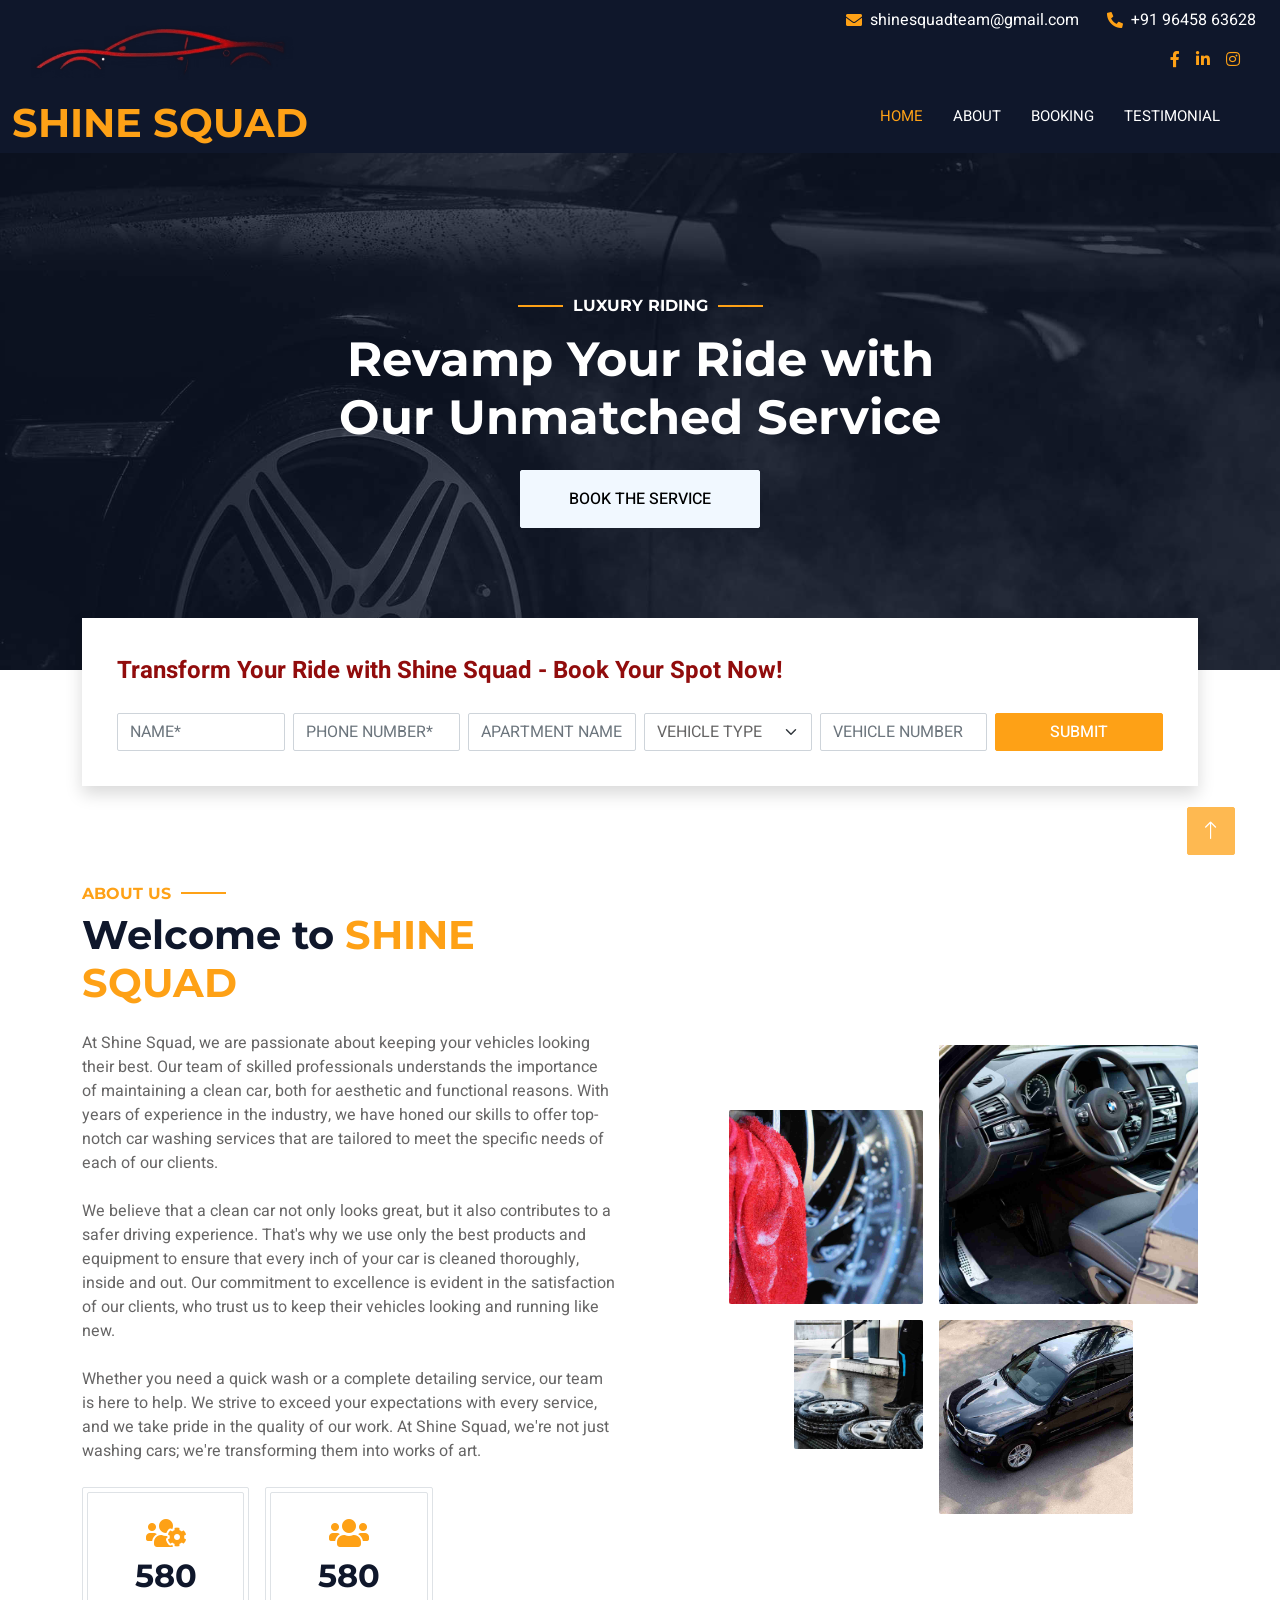
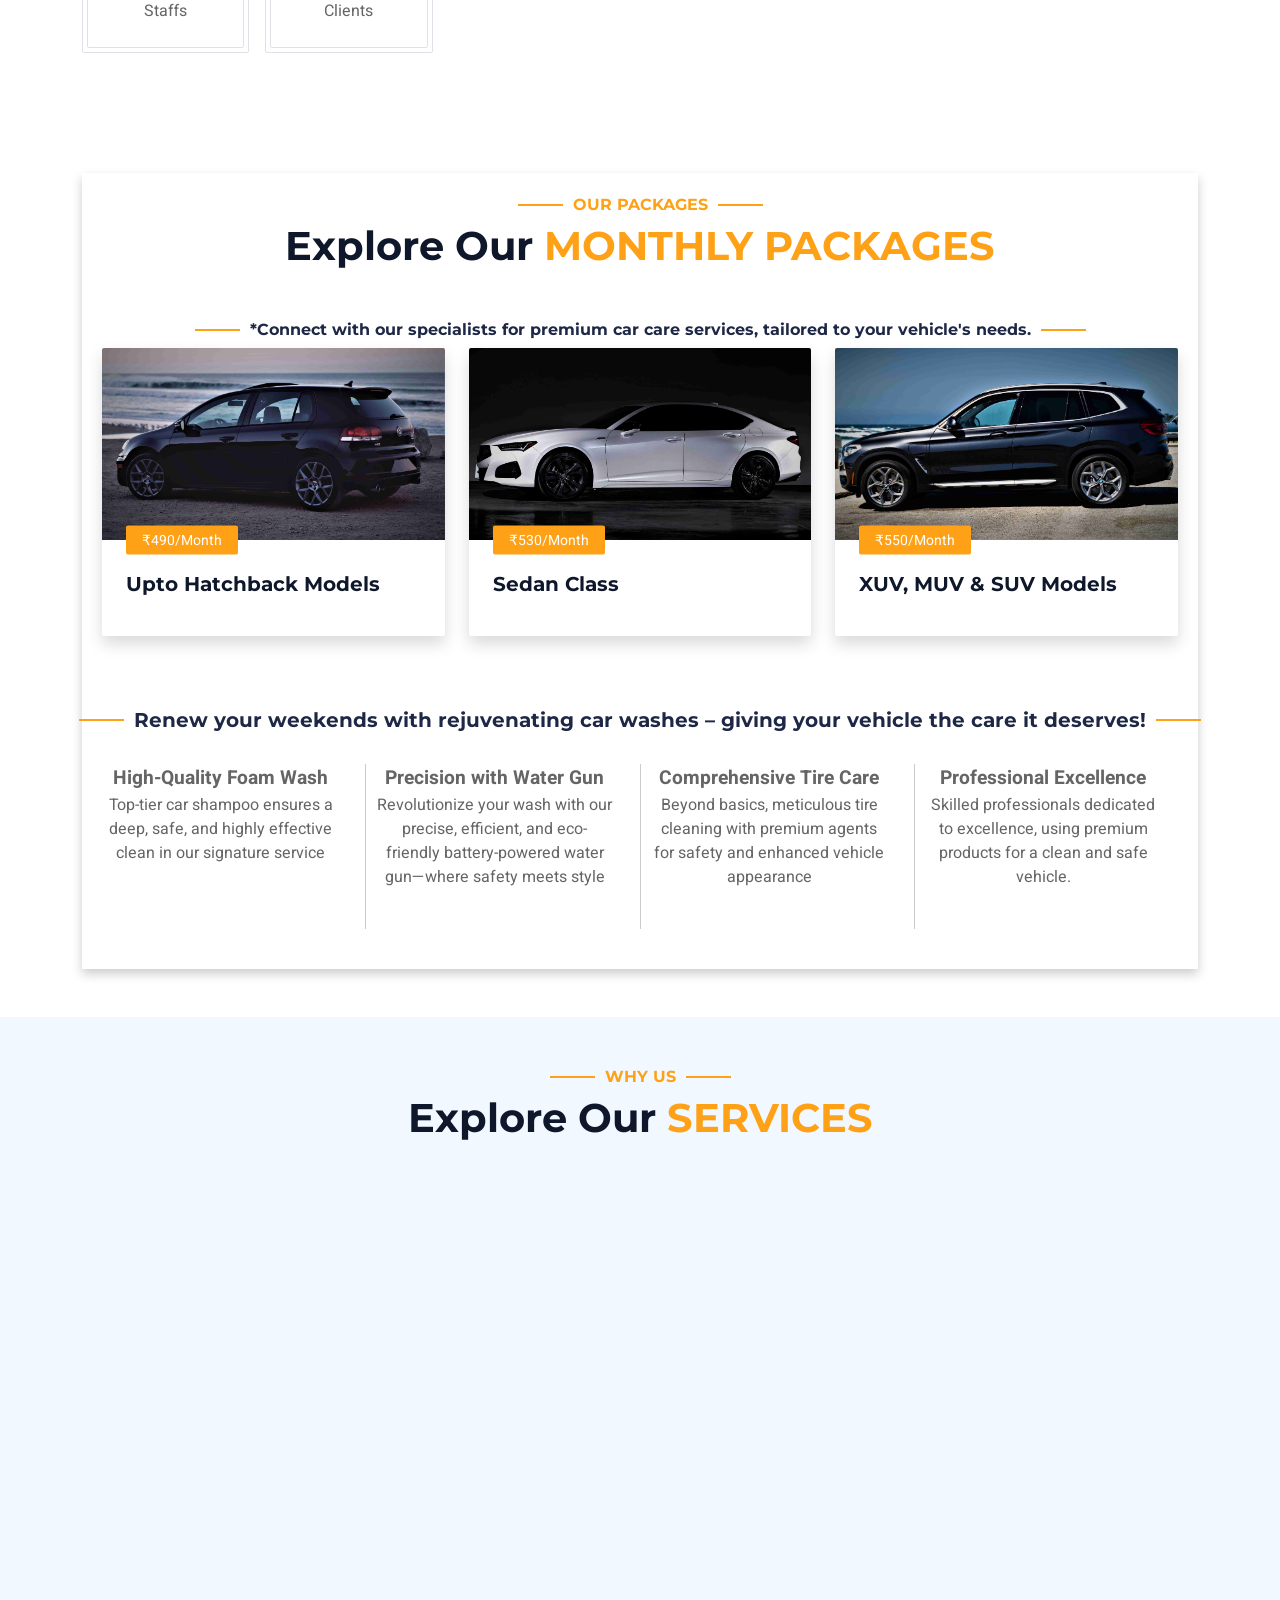
<file: ShineSquad/index.html>
<!DOCTYPE html>
<html lang="en">

<head>
    <meta charset="utf-8">
    <title>Shine Squad - The Sparkling Difference</title>
    <meta content="width=device-width, initial-scale=1.0" name="viewport">
    <meta content="" name="keywords">
    <meta content="" name="description">

    <!-- Favicon -->
    <link href="img/favicon.ico" rel="icon">

    <!-- Google Web Fonts -->
    <link rel="preconnect" href="https://fonts.googleapis.com">
    <link rel="preconnect" href="https://fonts.gstatic.com" crossorigin>
    <link
        href="https://fonts.googleapis.com/css2?family=Heebo:wght@400;500;600;700&family=Montserrat:wght@400;500;600;700&display=swap"
        rel="stylesheet">

    <!-- Icon Font Stylesheet -->
    <link href="https://cdnjs.cloudflare.com/ajax/libs/font-awesome/5.10.0/css/all.min.css" rel="stylesheet">
    <link href="https://cdn.jsdelivr.net/npm/bootstrap-icons@1.4.1/font/bootstrap-icons.css" rel="stylesheet">

    <!-- Libraries Stylesheet -->
    <link href="lib/animate/animate.min.css" rel="stylesheet">
    <link href="lib/owlcarousel/assets/owl.carousel.min.css" rel="stylesheet">
    <link href="lib/tempusdominus/css/tempusdominus-bootstrap-4.min.css" rel="stylesheet" />

    <!-- Customized Bootstrap Stylesheet -->
    <link href="css/bootstrap.min.css" rel="stylesheet">

    <!-- Template Stylesheet -->
    <link href="css/style.css" rel="stylesheet">
</head>

<body>
    <div class="container-xxl bg-white p-0">
        <!-- Spinner Start -->
        <div id="spinner"
            class="show bg-white position-fixed translate-middle w-100 vh-100 top-50 start-50 d-flex align-items-center justify-content-center">
            <div class="spinner-border text-primary" style="width: 3rem; height: 3rem;" role="status">
                <span class="sr-only">Loading...</span>
            </div>
        </div>
        <!-- Spinner End -->

        <!-- Header Start -->
		<section id="home">
        <div class="container-fluid bg-dark px-0">
            <div class="row gx-0">
                <div class="col-lg-3 bg-dark d-none d-lg-block ">
                    <a href="/ShineSquad/#home"
                        class="navbar-brand w-100 h-100 m-0 p-0 d-flex align-items-center justify-content-center">
                        <img src="img/logo.png" alt="Shine Squad Logo">
                        <h1 class="m-0 text-primary text-uppercase">Shine Squad</h1>
                    </a>
                </div>

                <div class="col-lg-9">
                    <div class="row gx-0 bg-dark-blue d-none d-lg-flex" style="background-color: rgb(15,23,43)">

                        <!-- To Move below Button -->
                        <div class="col-lg-3 col-md-3">
                            <label for="name"></label>
                        </div>
                        <div class="col-lg-1 col-md-1">
                            <label for="name"></label>
                        </div>
                        <div class="col-lg-1 col-md-1">
                            <label for="name"></label>
                        </div>  

                        <!-- To Move below Button -->

                        <div class="col-lg-7 px-4 text-end">
                            <div class="h-100 d-inline-flex align-items-center py-2 me-4">
                                <i class="fa fa-envelope text-primary me-2"></i>
                                <p class="mb-0 text-white">shinesquadteam@gmail.com</p>
                            </div>
                            <div class="h-100 d-inline-flex align-items-center py-2">
                                <i class="fa fa-phone-alt text-primary me-2"></i>
                                <p class="mb-0 text-white">+91 96458 63628</p>
                            </div>

                        </div>

                                                <!-- To Move below Button -->
                                                <div class="col-lg-3 col-md-3">
                                                    <label for="name"></label>
                                                </div>
                                                <div class="col-lg-1 col-md-1">
                                                    <label for="name"></label>
                                                </div>            
                                                <div class="col-lg-1 col-md-1">
                                                    <label for="name"></label>
                                                </div>              
                                                <!-- To Move below Button -->

                        <div class="col-lg-7 px-4 text-end">
                            <div class="d-inline-flex align-items-center py-2">
                                <a class="me-3" href=" "target="_blank"><i class="fab fa-facebook-f" "target="_blank"></i></a>
                                <!-- <a class="me-3" href="" "target="_blank"><i class="fab fa-twitter" "target="_blank"></i></a> -->
                                <a class="me-3" href="https://www.linkedin.com/in/shinesquad/" "target="_blank"><i class="fab fa-linkedin-in"></i></a>
                                <a class="me-3" href="https://www.instagram.com/shinesquadteam/" "target="_blank"><i class="fab fa-instagram"></i></a>
                                <!-- <a class="" href="" "target="_blank"><i class="fab fa-youtube"></i></a> -->
                            </div>
                        </div> 
                    </div>
                    <nav class="navbar navbar-expand-lg bg-dark navbar-dark p-3 p-lg-0">
                        <a href="/ShineSquad/#home" class="navbar-brand d-block d-lg-none">
                            <h1 class="m-0 text-primary text-uppercase">Shine Squad</h1>
                        </a>
                        <button type="button" class="navbar-toggler" data-bs-toggle="collapse"
                            data-bs-target="#navbarCollapse">
                            <span class="navbar-toggler-icon"></span>
                        </button>

                        <!-- To Move below Button -->
                        <div class="col-lg-3 col-md-3">
                            <label for="name"></label>
                        </div>

                        <div class="col-lg-2 col-md-2">
                            <label for="name"></label>
                        </div>
                        <div class="col-lg-2 col-md-2">
                            <label for="name"></label>
                        </div>

                        <!-- To Move below Button -->

                        <div class="collapse navbar-collapse justify-content-between" id="navbarCollapse">
                            <div class="navbar-nav mr-auto py-0">
                                <a href="/ShineSquad/#home" class="nav-item nav-link active">Home</a>
                                <a href="/ShineSquad/#about" class="nav-item nav-link">About</a>
                                <!-- <a href="service.html" class="nav-item nav-link">Services</a> -->
                                <!-- <a href="room.html" class="nav-item nav-link">Rooms</a> -->
                                <!-- <div class="nav-item dropdown">
                                    <a href="#" class="nav-link dropdown-toggle" data-bs-toggle="dropdown">Pages</a>
                                    <div class="dropdown-menu rounded-0 m-0"> -->
                                <a href="/ShineSquad/#booking" class="nav-item nav-link">Booking</a>
                                <!-- <a href="team.html" class="dropdown-item">Our Team</a> -->
                                <a href="/ShineSquad/#testimonial" class="nav-item nav-link">Testimonial</a>
                                <!-- </div>
                                </div> -->
                                <!-- <a href="contact.html" class="nav-item nav-link">Contact</a>  -->
                            </div>
                        </div>
                    </nav>
                </div>
            </div>
        </div>
		</section>
        <!-- Header End -->


        <!-- Carousel Start -->
        <div class="container-fluid p-0 mb-5">
            <div id="header-carousel" class="carousel slide" data-bs-ride="carousel">
                <div class="carousel-inner">
                    <div class="carousel-item active">
                        <img class="w-100" src="img/car3.jpg" alt="Image">
                        <div class="carousel-caption d-flex flex-column align-items-center justify-content-center">
                            <div class="p-3" style="max-width: 700px;">
                                <h6 class="section-title text-white text-uppercase mb-3 animated slideInDown">Luxury
                                    Riding</h6>
                                <h1 class="display-5 text-white mb-4 animated slideInDown">Revamp Your Ride with Our
                                    Unmatched Service</h1>
                                <!-- <a href="" class="btn btn-light py-md-3 px-md-5 me-3 animated slideInLeft">  Our Services  </a> -->
                                <a href="/ShineSquad/#booking" class="btn btn-light py-md-3 px-md-5 animated slideInRight ">Book
                                    The Service</a>

                            </div>
                        </div>
                    </div>
                    <!-- <div class="carousel-item">
                        <img class="w-100" src="img/car2.jpg" alt="Image">
                        <div class="carousel-caption d-flex flex-column align-items-center justify-content-center">
                            <div class="p-3" style="max-width: 700px;">
                                <h6 class="section-title text-white text-uppercase mb-3 animated slideInDown">Luxury Riding</h6>
                                <h1 class="display-5 text-white mb-4 animated slideInDown">Revamp Your Ride with Our Unmatched Service</h1>
                                <a href="" class="btn btn-light py-md-3 px-md-5 me-3 animated slideInLeft">Our Services</a>
                                <a href="/ShineSquad/#booking" class="btn btn-light py-md-3 px-md-5 animated slideInRight">Book the Service</a>

                            </div>
                        </div>
                    </div> -->
                </div>
                <!-- <button class="carousel-control-prev" type="button" data-bs-target="#header-carousel"
                    data-bs-slide="prev">
                    <span class="carousel-control-prev-icon" aria-hidden="true"></span>
                    <span class="visually-hidden">Previous</span>
                </button>
                <button class="carousel-control-next" type="button" data-bs-target="#header-carousel"
                    data-bs-slide="next">
                    <span class="carousel-control-next-icon" aria-hidden="true"></span>
                    <span class="visually-hidden">Next</span>
                </button> -->
            </div>
        </div>
        <!-- Carousel End -->

        <!-- Booking Start -->
        <section id="booking">
            <div class="container-fluid booking pb-5 wow fadeIn" data-wow-delay="0.1s">
                <div class="container">
                    <div class="bg-white shadow" style="padding: 35px 35px;">
                        <form action="https://script.google.com/macros/s/AKfycbxncICwBbBxYVMLX21WVQqUHQDJ7191m8vX7tnVxWBZbm8T-9ipIM65XPnj70LVaM-J/exec" method="POST">
                            <label for="name" style="font-size: 24px; font-weight: bold; color: rgb(145, 12, 12);">Transform Your Ride with Shine Squad - Book Your Spot Now!</label>
                            <div class="col-lg-3 col-md-3">
                                <label for="name"></label>
                            </div>
                            <div class="row g-2">
                                <div class="col-md-2">
                                    <div class="form-group">
                                        <input type="text" class="form-control required-field" id="name" name="name" placeholder="Name*" required>
                                    </div>
                                </div>
                                <div class="col-md-2">
                                    <div class="form-group">
                                        <input type="text" class="form-control required-field" id="phone" name="phone" placeholder="Phone Number*" required>
                                    </div>
                                </div>
                                <div class="col-md-2">
                                    <div class="form-group">
                                        <input type="text" class="form-control" id="appartmentname" name="appartmentname" placeholder="Apartment Name">
                                    </div>
                                </div>
                                <div class="col-md-2">
                                    <select class="form-select" id="vehicletype" name="vehicletype">
                                        <!--<option selected>VEHICLE TYPE</option>-->
					<option value="vehicletype">VEHICLE TYPE</option>
                                        <option value="Hatchback">HATCHBACK</option>
                                        <option value="Sedan">SEDAN</option>
                                        <option value="XUV/MUV/SUV">XUV/MUV/SUV</option>
                                        <option value="Premium/Luxury">PREMIUM/LUXURY</option>
                                    </select>
                                </div>
			        <div class="col-md-2">
                                    <div class="form-group">
                                        <input type="text" class="form-control" id="vehiclenumber" name="vehiclenumber" placeholder="Vehicle Number">
                                    </div>
                                </div>
                                <div class="col-md-2">
                                    <button id="submitBtn" class="btn btn-primary w-100" type="submit">Submit</button>
                                </div>
                            </div>
                        </form>
                    </div>
                </div>
            </div>
        </section>
        <!-- Booking End -->

        <!-- About Start -->
        <section id="about">
            <div class="container-xxl py-5">
                <div class="container">
                    <div class="row g-5 align-items-center">
                        <div class="col-lg-6">
                            <h6 class="section-title text-start text-primary text-uppercase">About Us</h6>
                            <h1 class="mb-4">Welcome to <span class="text-primary text-uppercase">Shine Squad</span>
                            </h1>
                            <p class="mb-4">At Shine Squad, we are passionate about keeping your vehicles looking their
                                best. Our team of skilled professionals understands the importance of maintaining a
                                clean car, both for aesthetic and functional reasons. With years of experience in the
                                industry, we have honed our skills to offer top-notch car washing services that are
                                tailored to meet the specific needs of each of our clients.<br><br> We believe that a
                                clean car not only looks great, but it also contributes to a safer driving experience.
                                That's why we use only the best products and equipment to ensure that every inch of your
                                car is cleaned thoroughly, inside and out. Our commitment to excellence is evident in
                                the satisfaction of our clients, who trust us to keep their vehicles looking and running
                                like new.<br><br> Whether you need a quick wash or a complete detailing service, our
                                team is here to help. We strive to exceed your expectations with every service, and we
                                take pride in the quality of our work. At Shine Squad, we're not just washing cars;
                                we're transforming them into works of art.</p>
                            <div class="row g-3 pb-4">
                                <!-- <div class="col-sm-4 wow fadeIn" data-wow-delay="0.1s">
                                <div class="border rounded p-1">
                                    <div class="border rounded text-center p-4">
                                        <i class="fa fa-hotel fa-2x text-primary mb-2"></i>
                                        <h2 class="mb-1" data-toggle="counter-up">1234</h2>
                                        <p class="mb-0">Rooms</p>
                                    </div>
                                </div>
                            </div> -->
                                <div class="col-sm-4 wow fadeIn" data-wow-delay="0.3s">
                                    <div class="border rounded p-1">
                                        <div class="border rounded text-center p-4">
                                            <i class="fa fa-users-cog fa-2x text-primary mb-2"></i>
                                            <h2 class="mb-1" data-toggle="counter-up">1234</h2>
                                            <p class="mb-0">Staffs</p>
                                        </div>
                                    </div>
                                </div>
                                <div class="col-sm-4 wow fadeIn" data-wow-delay="0.5s">
                                    <div class="border rounded p-1">
                                        <div class="border rounded text-center p-4">
                                            <i class="fa fa-users fa-2x text-primary mb-2"></i>
                                            <h2 class="mb-1" data-toggle="counter-up">1234</h2>
                                            <p class="mb-0">Clients</p>
                                        </div>
                                    </div>
                                </div>
                            </div>
                            <!-- <a class="btn btn-primary py-3 px-5 mt-2" href="">Explore More</a> -->
                        </div>
                        <div class="col-lg-6">
                            <div class="row g-3">
                                <div class="col-6 text-end">
                                    <img class="img-fluid rounded w-75 wow zoomIn" data-wow-delay="0.1s"
                                        src="img/about-1.jpg" style="margin-top: 25%;">
                                </div>
                                <div class="col-6 text-start">
                                    <img class="img-fluid rounded w-100 wow zoomIn" data-wow-delay="0.3s"
                                        src="img/about-2.jpg">
                                </div>
                                <div class="col-6 text-end">
                                    <img class="img-fluid rounded w-50 wow zoomIn" data-wow-delay="0.5s"
                                        src="img/about-3.jpg">
                                </div>
                                <div class="col-6 text-start">
                                    <img class="img-fluid rounded w-75 wow zoomIn" data-wow-delay="0.7s"
                                        src="img/about-4.jpg">
                                </div>
                            </div>
                        </div>
                    </div>
                </div>
            </div>
        </section>
        <!-- About End -->


       <!-- Room Start -->
        <div class="container-xxl py-5">
            <div class="container">
                <div style="background-color: white; padding: 20px; box-shadow: 0 5px 10px rgba(0, 0, 0, 0.2);">
                    <div class="text-center wow fadeInUp" data-wow-delay="0.1s">
                        <h6 class="section-title text-center text-primary text-uppercase">Our Packages</h6>
                        <h1 class="mb-5">Explore Our <span class="text-primary text-uppercase">Monthly Packages</span></h1>
                        <h6 class="section-title text-center" style="color: #1e2846;">*Connect with our specialists for premium car care services, tailored to your vehicle's needs.</h6>
                    </div>
                
                    <div class="row g-4">
                        <div class="col-lg-4 col-md-6 wow fadeInUp" data-wow-delay="0.1s">
                            <div class="room-item shadow rounded overflow-hidden">
                                <div class="position-relative">
                                    <img class="img-fluid" src="img/room-1.jpg" alt="">
                                    <small class="position-absolute start-0 top-100 translate-middle-y bg-primary text-white rounded py-1 px-3 ms-4">₹490/Month</small>
                                </div>
                                <div class="p-4 mt-2">
                                    <div class="d-flex justify-content-between mb-3">
                                        <h5 class="mb-0">Upto Hatchback Models</h5>
                                    </div>
                                </div>
                            </div>
                        </div>
                        <div class="col-lg-4 col-md-6 wow fadeInUp" data-wow-delay="0.3s">
                            <div class="room-item shadow rounded overflow-hidden">
                                <div class="position-relative">
                                    <img class="img-fluid" src="img/room-2.jpg" alt="">
                                    <small class="position-absolute start-0 top-100 translate-middle-y bg-primary text-white rounded py-1 px-3 ms-4">₹530/Month</small>
                                </div>
                                <div class="p-4 mt-2">
                                    <div class="d-flex justify-content-between mb-3">
                                        <h5 class="mb-0">Sedan Class</h5>
                                    </div> 
                                </div>
                            </div>
                        </div>
                        <div class="col-lg-4 col-md-6 wow fadeInUp" data-wow-delay="0.6s">
                            <div class="room-item shadow rounded overflow-hidden">
                                <div class="position-relative">
                                    <img class="img-fluid" src="img/room-3.jpg" alt="">
                                    <small class="position-absolute start-0 top-100 translate-middle-y bg-primary text-white rounded py-1 px-3 ms-4">₹550/Month</small>
                                </div>
                                <div class="p-4 mt-2">
                                    <div class="d-flex justify-content-between mb-3">
                                        <h5 class="mb-0">XUV, MUV & SUV Models</h5>
                                    </div>
                                </div>
                            </div>
                        </div>
                
                        <!-- To Move below Button -->
                        <div class="col-lg-3 col-md-3">
                            <label for="name"></label>
                        </div>
                        <!-- To Move below Button -->
                

                        <div class="text-center wow fadeInUp" data-wow-delay="0.1s">
                            <!-- <h6 class="section-title text-center text-primary text-uppercase">Our Packages</h6>
                            <h1 class="mb-5">Explore Our <span class="text-primary text-uppercase">Monthly Packages</span></h1> -->
                            <h5 class="section-title text-center" style="color: #1e2846;">Renew your weekends with rejuvenating car washes – giving your vehicle the care it deserves!</h5>
                        </div>


                        <style>
                            .custom-container {
                                display: flex;
                                justify-content: space-between;
                                margin-bottom: 20px; /* Adjust as needed */
                            }
                        
                            .custom-column {
                                flex: 1;
                                text-align: center;
                                margin-bottom: 20px; /* Adjust as needed */
                            }
                        
                            .custom-header {
                                font-weight: bold;
                                text-align: center;
                                font-size: 1.2em;
                                margin-bottom: 10px; /* Adjust as needed */
                            }
                        
                            .custom-description {
                                text-align: center;
                                margin-bottom: 20px; /* Adjust as needed */
                            }
                        
                            .vertical-line {
                                border-left: 1px solid #ccc; /* Vertical line color */
                                height: 100%;
                                margin: 0 10px; /* Adjust as needed */
                            }
                        </style>
                        
                        <div class="custom-container">
                            <div class="custom-column me-3">
                                <small class="custom-header">High-Quality Foam Wash</small>
                                <p class="custom-description">
                                    Top-tier car shampoo ensures a deep, safe, and highly effective clean in our signature service
                                </p>
                            </div>
                        
                            <div class="vertical-line"></div>
                        
                            <div class="custom-column me-3">
                                <small class="custom-header">Precision with Water Gun</small>
                                <p class="custom-description">
                                    Revolutionize your wash with our precise, efficient, and eco-friendly battery-powered water gun—where safety meets style
                                </p>
                            </div>
                        
                            <div class="vertical-line"></div>
                        
                            <div class="custom-column me-3">
                                <small class="custom-header">Comprehensive Tire Care</small>
                                <p class="custom-description">
                                    Beyond basics, meticulous tire cleaning with premium agents for safety and enhanced vehicle appearance
                                </p>
                            </div>
                        
                            <div class="vertical-line"></div>
                        
                            <div class="custom-column me-3">
                                <small class="custom-header">Professional Excellence</small>
                                <p class="custom-description">
                                    Skilled professionals dedicated to excellence, using premium products for a clean and safe vehicle.
                                </p>
                            </div>
                        </div>
                        
                        </div>
                        
                    </div>
                </div>
                
                
            </div>
        </div>
        <!-- Room End -->


        <!-- Why Start -->
        <section id="whyus">
            <div class="container-xxl py-5">
                <div class="container">
                    <div class="text-center wow fadeInUp" data-wow-delay="0.1s">
                        <h6 class="section-title text-center text-primary text-uppercase">Why Us</h6>
                        <h1 class="mb-5">Explore Our <span class="text-primary text-uppercase">Services</span></h1>
                    </div>
                    <div class="row g-4">
                        <div class="col-lg-3 col-md-3 wow fadeInUp" data-wow-delay="0.1s">
                            <a class="service-item rounded" href="">
                                <!-- <div class="service-icon bg-transparent border rounded p-1">
                                <div class="w-100 h-100 border rounded d-flex align-items-center justify-content-center">
                                    <i class="fa fa-hotel fa-2x text-primary"></i>
                                </div>
                            </div> -->
                                <h5 class="mb-3">Convenience</h5>
                                <p class="text-body mb-0">We understand that apartment living can be busy and hectic,
                                    which is why we bring the car wash to you. Our mobile car wash service makes it easy
                                    for you to get your car cleaned without having to leave your apartment complex.</p>
                            </a>
                        </div>
                        <div class="col-lg-3 col-md-3 wow fadeInUp" data-wow-delay="0.2s">
                            <a class="service-item rounded" href="">
                                <!-- <div class="service-icon bg-transparent border rounded p-1">
                                <div class="w-100 h-100 border rounded d-flex align-items-center justify-content-center">
                                    <i class="fa fa-utensils fa-2x text-primary"></i>
                                </div>
                            </div> -->
                                <h5 class="mb-3">Expertise</h5>
                                <p class="text-body mb-0">Our team of car wash professionals has the expertise and
                                    experience to provide you with the best possible service. We use high-quality
                                    cleaning products and equipment to ensure that your car looks its best.</p>
                            </a>
                        </div>
                        <div class="col-lg-3 col-md-3 wow fadeInUp" data-wow-delay="0.3s">
                            <a class="service-item rounded" href="">
                                <!-- <div class="service-icon bg-transparent border rounded p-1">
                                <div class="w-100 h-100 border rounded d-flex align-items-center justify-content-center">
                                    <i class="fa fa-spa fa-2x text-primary"></i>
                                </div>
                            </div> -->
                                <h5 class="mb-3">Affordable Pricing</h5>
                                <p class="text-body mb-0">We believe that everyone should have access to affordable car
                                    washing services. That's why we offer competitive pricing that won't break the bank.
                                </p>
                            </a>
                        </div>
                        <div class="col-lg-3 col-md-3 wow fadeInUp" data-wow-delay="0.4s">
                            <a class="service-item rounded" href="">
                                <!-- <div class="service-icon bg-transparent border rounded p-1">
                                <div class="w-100 h-100 border rounded d-flex align-items-center justify-content-center">
                                    <i class="fa fa-swimmer fa-2x text-primary"></i>
                                </div>
                            </div> -->
                                <h5 class="mb-3">Eco-Friendly</h5>
                                <p class="text-body mb-0">We care about the environment, which is why we use
                                    eco-friendly cleaning products that are safe for the environment and for your car.
                                </p>
                            </a>
                        </div>
                        <div class="col-lg-3 col-md-3 wow fadeInUp" data-wow-delay="0.5s">
                            <a class="service-item rounded" href="">
                                <!-- <div class="service-icon bg-transparent border rounded p-1">
                                <div class="w-100 h-100 border rounded d-flex align-items-center justify-content-center">
                                    <i class="fa fa-glass-cheers fa-2x text-primary"></i>
                                </div>
                            </div> -->
                                <h5 class="mb-3">Time-Saving</h5>
                                <p class="text-body mb-0">With our mobile car wash service, you can save time and energy
                                    by not having to drive to a car wash. We come to you, and we get the job done
                                    quickly and efficiently.</p>
                            </a>
                        </div>
                        <div class="col-lg-3 col-md-3 wow fadeInUp" data-wow-delay="0.6s">
                            <a class="service-item rounded" href="">
                                <!-- <div class="service-icon bg-transparent border rounded p-1">
                                <div class="w-100 h-100 border rounded d-flex align-items-center justify-content-center">
                                    <i class="fa fa-dumbbell fa-2x text-primary"></i>
                                </div>
                            </div> -->
                                <h5 class="mb-3">Customer Satisfaction</h5>
                                <p class="text-body mb-0">Our top priority is customer satisfaction. We strive to ensure
                                    that every customer is completely satisfied with our service. We believe that
                                    building strong relationships with our customers is the key to our success.</p>
                            </a>
                        </div>
                        <div class="col-lg-3 col-md-3 wow fadeInUp" data-wow-delay="0.6s">
                            <a class="service-item rounded" href="">
                                <!-- <div class="service-icon bg-transparent border rounded p-1">
                                <div class="w-100 h-100 border rounded d-flex align-items-center justify-content-center">
                                    <i class="fa fa-dumbbell fa-2x text-primary"></i>
                                </div>
                            </div> -->
                                <h5 class="mb-3">At Your Door Step</h5>
                                <p class="text-body mb-0">Everyday Cleaned at your regular parking place so that you can
                                    focus on getting ready to be at your workplace on time by driving a clean car.</p>
                            </a>
                        </div>
                        <div class="col-lg-3 col-md-3 wow fadeInUp" data-wow-delay="0.6s">
                            <a class="service-item rounded" href="">
                                <!-- <div class="service-icon bg-transparent border rounded p-1">
                                <div class="w-100 h-100 border rounded d-flex align-items-center justify-content-center">
                                    <i class="fa fa-dumbbell fa-2x text-primary"></i>
                                </div>
                            </div> -->
                                <h5 class="mb-3">Easy Payment</h5>
                                <p class="text-body mb-0">Payments can be made in cash, net banking, paytm, debit/credit
                                    cards or any UPI methods. Payments can be made weekly/monthly at your convenience.
                                </p>
                            </a>
                        </div>
                    </div>
                </div>
            </div>
        </section>
        <!-- Why End -->


        <!-- Video Start -->
        <div class="container-xxl py-5 px-0 wow zoomIn" data-wow-delay="0.1s">
            <div class="row g-0">
                <div class="col-md-6 bg-dark d-flex align-items-center">
                    <div class="p-5">
                        <h6 class="section-title text-start text-white text-uppercase mb-3">Luxury Driving</h6>
                        <h1 class="text-white mb-4">Let your clean car speak volumes about your personality!</h1>
                        <p class="text-white mb-4">We provide exceptional car washing services tailored to meet your
                            unique needs, using only the best products and equipment. <br><br>At our startup, we're not
                            just washing cars; we're transforming them into works of art that reflect your style and
                            personality. <br><br>With our top-notch service and commitment to excellence, we aim to be
                            the go-to destination for all your car washing needs.</p>
                        <a href="/ShineSquad/#whyus" class="btn btn-light py-md-3 px-md-5 me-3">Why Us</a>
                        <a href="/ShineSquad/#booking" class="btn btn-light py-md-3 px-md-5">Book the Service</a>
                    </div>
                </div>
                <div class="col-md-6">
                    <div class="video">
                        <button type="button" class="btn-play" data-bs-toggle="modal"
                            data-src="https://www.youtube.com/watch?v=KL_nsjG1TUo" data-bs-target="#videoModal">
                            <span></span>
                        </button>
                    </div>
                </div>
            </div>
        </div>

        <div class="modal fade" id="videoModal" tabindex="-1" aria-labelledby="exampleModalLabel" aria-hidden="true">
            <div class="modal-dialog">
                <div class="modal-content rounded-0">
                    <div class="modal-header">
                        <h5 class="modal-title" id="exampleModalLabel">Youtube Video</h5>
                        <button type="button" class="btn-close" data-bs-dismiss="modal" aria-label="Close"></button>
                    </div>
                    <div class="modal-body">
                        <!-- 16:9 aspect ratio -->
                        <div class="ratio ratio-16x9">
                            <iframe class="embed-responsive-item" src="" id="video" allowfullscreen
                                allowscriptaccess="always" allow="autoplay"></iframe>
                        </div>
                    </div>
                </div>
            </div>
        </div>
        <!-- Video Start -->


        <!-- Testimonial Start -->
        <section id="testimonial">
            <div class="container-xxl testimonial my-5 py-5 bg-dark wow zoomIn" data-wow-delay="0.1s">
                <div class="container">
                    <div class="text-center wow fadeInUp" data-wow-delay="0.1s">
                        <h6 class="section-title text-center text-primary text-uppercase">What our customers say about
                            us</h6>
                        <h1 class="mb-5">TESTIMONIALS<span class="text-primary text-uppercase"></span></h1>
                    </div>
                    <div class="owl-carousel testimonial-carousel py-5">
                        <div class="testimonial-item position-relative bg-white rounded overflow-hidden">
                            <p>"I've been using ShineSquad's weekly service for the past few months, and I couldn't be
                                happier. My car always looks brand new after they're done with it, and the convenience
                                of having it cleaned while I'm at work is unbeatable. Highly recommend!"</p>
                            <div class="d-flex align-items-center">
                                <!-- <img class="img-fluid flex-shrink-0 rounded" src="img/testimonial-1.jpg" style="width: 45px; height: 45px;"> -->
                                <div class="ps-3">
                                    <h6 class="fw-bold mb-1">Sarah W</h6>
                                    <small>Hyundai Verna</small>
                                </div>
                            </div>
                            <i
                                class="fa fa-quote-right fa-3x text-primary position-absolute end-0 bottom-0 me-4 mb-n1"></i>
                        </div>
                        <div class="testimonial-item position-relative bg-white rounded overflow-hidden">
                            <p>"I was hesitant to try ShineSquad at first, but I'm so glad I did. Their quality
                                service really shows in how clean my car is, and their easy payment options make it
                                hassle-free. Plus, their team is always friendly and professional. Definitely worth it!"
                            </p>
                            <div class="d-flex align-items-center">
                                <!-- <img class="img-fluid flex-shrink-0 rounded" src="img/testimonial-2.jpg" style="width: 45px; height: 45px;"> -->
                                <div class="ps-3">
                                    <h6 class="fw-bold mb-1">Thomas G</h6>
                                    <small>Maruti Suzuki Swift</small>
                                </div>
                            </div>
                            <i
                                class="fa fa-quote-right fa-3x text-primary position-absolute end-0 bottom-0 me-4 mb-n1"></i>
                        </div>
                        <div class="testimonial-item position-relative bg-white rounded overflow-hidden">
                            <p>"As a busy professional, I don't have time to worry about cleaning my car. That's where ShineSquad comes in - their at-your-doorstep service is a game-changer. I highly recommend them to anyone looking for a convenient and high-quality car cleaning service."</p>
                            <div class="d-flex align-items-center">
                                <!-- <img class="img-fluid flex-shrink-0 rounded" src="img/testimonial-3.jpg" style="width: 45px; height: 45px;"> -->
                                <div class="ps-3">
                                    <h6 class="fw-bold mb-1">Ramesh P</h6>
                                    <small>Honda City</small>
                                </div>
                            </div>
                            <i
                                class="fa fa-quote-right fa-3x text-primary position-absolute end-0 bottom-0 me-4 mb-n1"></i>
                        </div>
                    </div>
                </div>
            </div>
        </section>
        <!-- Testimonial End -->


        <!-- Team Start -->
        <!-- <div class="container-xxl py-5">
            <div class="container">
                <div class="text-center wow fadeInUp" data-wow-delay="0.1s">
                    <h6 class="section-title text-center text-primary text-uppercase">Our Team</h6>
                    <h1 class="mb-5">Explore Our <span class="text-primary text-uppercase">Staffs</span></h1>
                </div>
                <div class="row g-4">
                    <div class="col-lg-3 col-md-6 wow fadeInUp" data-wow-delay="0.1s">
                        <div class="rounded shadow overflow-hidden">
                            <div class="position-relative">
                                <img class="img-fluid" src="img/team-1.jpg" alt="">
                                <div class="position-absolute start-50 top-100 translate-middle d-flex align-items-center">
                                    <a class="btn btn-square btn-primary mx-1" href=""><i class="fab fa-facebook-f"></i></a>
                                    <a class="btn btn-square btn-primary mx-1" href=""><i class="fab fa-twitter"></i></a>
                                    <a class="btn btn-square btn-primary mx-1" href=""><i class="fab fa-instagram"></i></a>
                                </div>
                            </div>
                            <div class="text-center p-4 mt-3">
                                <h5 class="fw-bold mb-0">Full Name</h5>
                                <small>Designation</small>
                            </div>
                        </div>
                    </div>
                    <div class="col-lg-3 col-md-6 wow fadeInUp" data-wow-delay="0.3s">
                        <div class="rounded shadow overflow-hidden">
                            <div class="position-relative">
                                <img class="img-fluid" src="img/team-2.jpg" alt="">
                                <div class="position-absolute start-50 top-100 translate-middle d-flex align-items-center">
                                    <a class="btn btn-square btn-primary mx-1" href=""><i class="fab fa-facebook-f"></i></a>
                                    <a class="btn btn-square btn-primary mx-1" href=""><i class="fab fa-twitter"></i></a>
                                    <a class="btn btn-square btn-primary mx-1" href=""><i class="fab fa-instagram"></i></a>
                                </div>
                            </div>
                            <div class="text-center p-4 mt-3">
                                <h5 class="fw-bold mb-0">Full Name</h5>
                                <small>Designation</small>
                            </div>
                        </div>
                    </div>
                    <div class="col-lg-3 col-md-6 wow fadeInUp" data-wow-delay="0.5s">
                        <div class="rounded shadow overflow-hidden">
                            <div class="position-relative">
                                <img class="img-fluid" src="img/team-3.jpg" alt="">
                                <div class="position-absolute start-50 top-100 translate-middle d-flex align-items-center">
                                    <a class="btn btn-square btn-primary mx-1" href=""><i class="fab fa-facebook-f"></i></a>
                                    <a class="btn btn-square btn-primary mx-1" href=""><i class="fab fa-twitter"></i></a>
                                    <a class="btn btn-square btn-primary mx-1" href=""><i class="fab fa-instagram"></i></a>
                                </div>
                            </div>
                            <div class="text-center p-4 mt-3">
                                <h5 class="fw-bold mb-0">Full Name</h5>
                                <small>Designation</small>
                            </div>
                        </div>
                    </div>
                    <div class="col-lg-3 col-md-6 wow fadeInUp" data-wow-delay="0.7s">
                        <div class="rounded shadow overflow-hidden">
                            <div class="position-relative">
                                <img class="img-fluid" src="img/team-4.jpg" alt="">
                                <div class="position-absolute start-50 top-100 translate-middle d-flex align-items-center">
                                    <a class="btn btn-square btn-primary mx-1" href=""><i class="fab fa-facebook-f"></i></a>
                                    <a class="btn btn-square btn-primary mx-1" href=""><i class="fab fa-twitter"></i></a>
                                    <a class="btn btn-square btn-primary mx-1" href=""><i class="fab fa-instagram"></i></a>
                                </div>
                            </div>
                            <div class="text-center p-4 mt-3">
                                <h5 class="fw-bold mb-0">Full Name</h5>
                                <small>Designation</small>
                            </div>
                        </div>
                    </div>
                </div>
            </div>
        </div> -->
        <!-- Team End -->


        <!-- Newsletter Start -->
        <div class="container newsletter mt-5 wow fadeIn" data-wow-delay="0.1s">
            <div class="row justify-content-center">
                <div class="col-lg-10 border rounded p-1">
                    <div class="border rounded text-center p-1">
                        <div class="bg-white rounded text-center p-5">
                            <h4 class="mb-4">Namaskara Bangaloreans! Let Namma Bengaluru shine brighter with your clean car. <span class="text-primary text-uppercase">let's celebrate the spirit of our city!</span></h4>
                            <div class="position-relative mx-auto" style="max-width: 400px;">
                            </div>
                        </div>
                    </div>
                </div>
            </div>
        </div>
        <!-- Newsletter Start -->


        <!-- Footer Start -->
        <div class="container-fluid bg-dark text-light footer wow fadeIn" data-wow-delay="0.1s">
            <div class="container pb-5">
                <div class="row g-5">
                    <div class="col-md-6 col-lg-4">
                        <div class="bg-primary rounded p-4">
                            <a href="/ShineSquad/#home"><h1 class="text-white text-uppercase mb-3">Shine Squad</h1></a>
                            <p class="text-white mb-0">
								Subscribe <a class="text-dark fw-medium" href="">Shine Squad</a>, Let your clean car speak volumes about your personality!
							</p>
                        </div>
                    </div>
                    <div class="col-md-6 col-lg-3">
                        <h6 class="section-title text-start text-primary text-uppercase mb-4">Contact</h6>
                        <p class="mb-2"><i class="fa fa-map-marker-alt me-3"></i>Kanakpura Road, Bengaluru</p>
                        <p class="mb-2"><i class="fa fa-phone-alt me-3"></i>+91 96458 63628</p>
                        <p class="mb-2"><i class="fa fa-envelope me-3"></i>shinesquadteam@gmail.com</p>
                        <div class="d-flex pt-2">
                            <div class="d-inline-flex align-items-center py-2">
                                <a class="me-3" href=""><i class="fab fa-facebook-f" "target="_blank"></i></a>
                                <!-- <a class="me-3" href=""><i class="fab fa-twitter" "target="_blank"></i></a> -->
                                <a class="me-3" href="https://www.linkedin.com/in/shinesquad/" "target="_blank"><i class="fab fa-linkedin-in"></i></a>
                                <a class="me-3" href="https://www.instagram.com/shinesquadteam/" "target="_blank"><i class="fab fa-instagram"></i></a>
                                <!-- <a class="" href=""><i class="fab fa-youtube" "target="_blank"></i></a> -->
                            </div>
                        </div>
                    </div>
                    <div class="col-lg-5 col-md-12">
                        <div class="row gy-5 g-4">
                            <div class="col-md-6">
                                <h6 class="section-title text-start text-primary text-uppercase mb-4">Company</h6>
                                <a class="btn btn-link" href="#about">About Us</a>
                                <a class="btn btn-link" href="">Contact Us</a>
                                <!-- <a class="btn btn-link" href="">Privacy Policy</a> -->
                                <!-- <a class="btn btn-link" href="">Terms & Condition</a> -->
                                <!-- <a class="btn btn-link" href="">Support</a> -->
                            </div>
                            <!-- <div class="col-md-6">
                                <h6 class="section-title text-start text-primary text-uppercase mb-4">Services</h6>
                                <a class="btn btn-link" href="">Food & Restaurant</a>
                                <a class="btn btn-link" href="">Spa & Fitness</a>
                                <a class="btn btn-link" href="">Sports & Gaming</a>
                                <a class="btn btn-link" href="">Event & Party</a>
                                <a class="btn btn-link" href="">GYM & Yoga</a>
                            </div> -->
                        </div>
                    </div>
                </div>
            </div>
            <div class="container">
                <div class="copyright">
                    <div class="row">
                        <div class="col-md-6 text-center text-md-start mb-3 mb-md-0">
                            &copy; <a class="border-bottom" href="#">Shine Squad</a>, All Right Reserved. 
							
							<!-- /*** This template is free as long as you keep the footer author’s credit link/attribution link/backlink. If you'd like to use the template without the footer author’s credit link/attribution link/backlink, you can purchase the Credit Removal License from "https://htmlcodex.com/credit-removal". Thank you for your support. ***/ -->
							Designed By <a class="border-bottom" href="https://htmlcodex.com">HTML Codex</a>
                        </div>
                        <div class="col-md-6 text-center text-md-end">
                            <div class="footer-menu">
                                <a href="">Home</a>
                                <a href="">Cookies</a>
                                <a href="">Help</a>
                                <a href="">FQAs</a>
                            </div>
                        </div>
                    </div>
                </div>
            </div>
        </div>
        <!-- Footer End -->

      

        <!-- Back to Top -->
        <a href="#" class="btn btn-lg btn-primary btn-lg-square back-to-top"><i class="bi bi-arrow-up"></i></a>
    </div>

    <!-- JavaScript Libraries -->
    <script src="https://code.jquery.com/jquery-3.4.1.min.js"></script>
    <script src="https://cdn.jsdelivr.net/npm/bootstrap@5.0.0/dist/js/bootstrap.bundle.min.js"></script>
    <script src="lib/wow/wow.min.js"></script>
    <script src="lib/easing/easing.min.js"></script>
    <script src="lib/waypoints/waypoints.min.js"></script>
    <script src="lib/counterup/counterup.min.js"></script>
    <script src="lib/owlcarousel/owl.carousel.min.js"></script>
    <script src="lib/tempusdominus/js/moment.min.js"></script>
    <script src="lib/tempusdominus/js/moment-timezone.min.js"></script>
    <script src="lib/tempusdominus/js/tempusdominus-bootstrap-4.min.js"></script>

    <!-- Template Javascript -->
    <script src="js/main.js"></script>
</body>

</html>
</file>
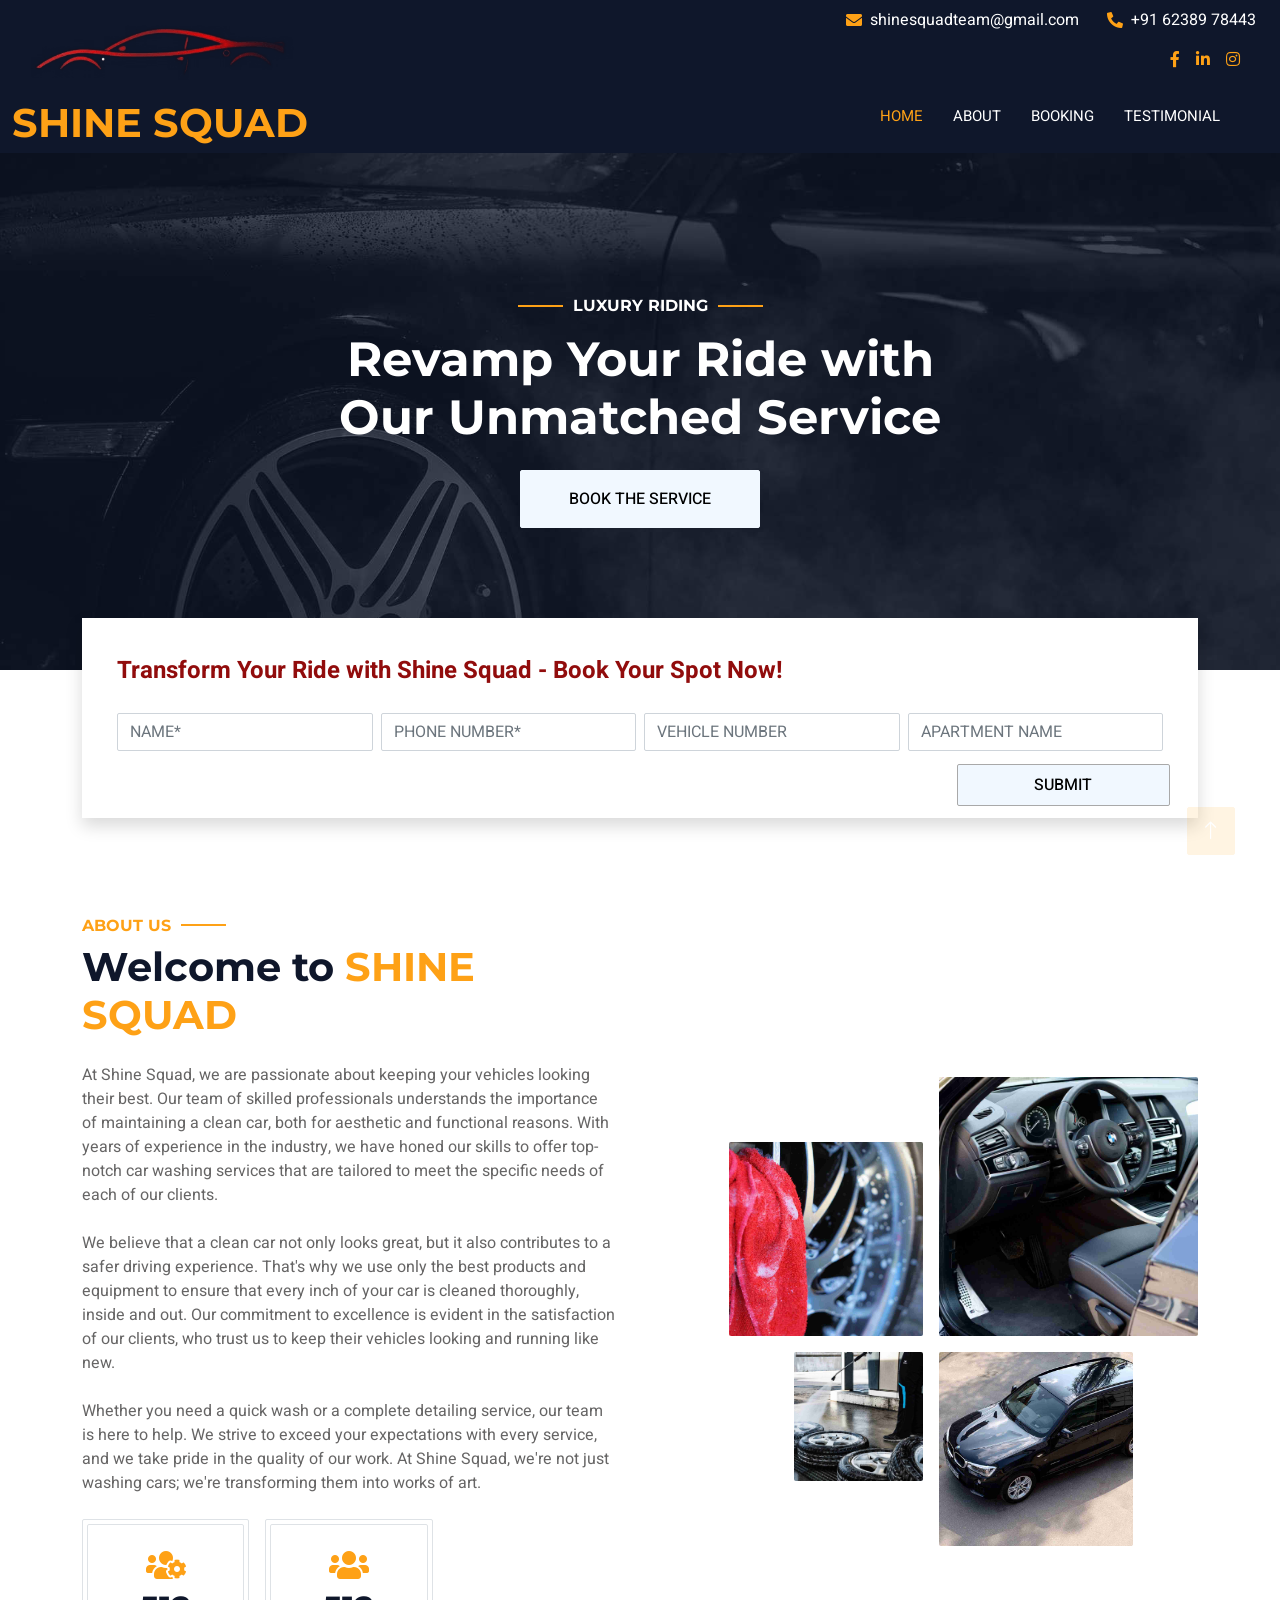
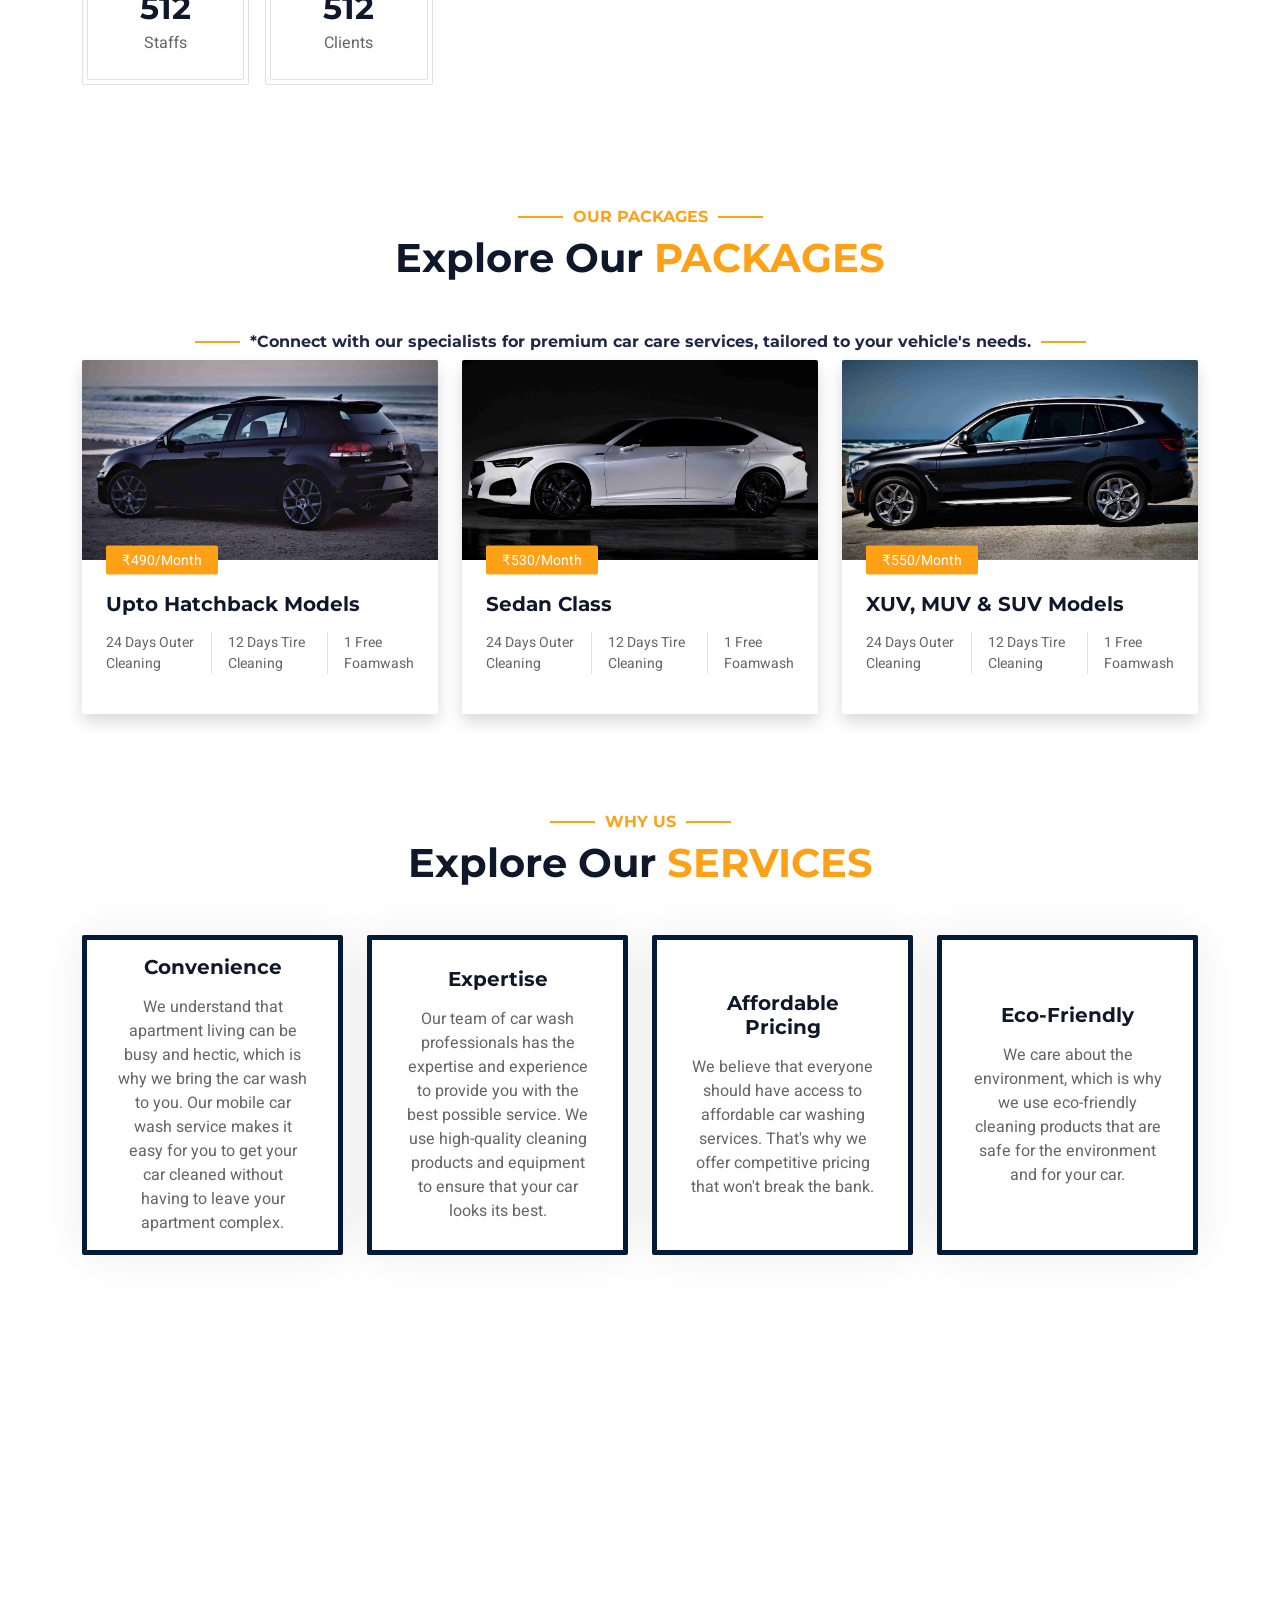
<file: ShineSquad/Home.html>
<!DOCTYPE html>
<html lang="en">

<head>
    <meta charset="utf-8">
    <title>Shine Squad - The sparkling difference</title>
    <meta content="width=device-width, initial-scale=1.0" name="viewport">
    <meta content="" name="keywords">
    <meta content="" name="description">

    <!-- Favicon -->
    <link href="img/favicon.ico" rel="icon">

    <!-- Google Web Fonts -->
    <link rel="preconnect" href="https://fonts.googleapis.com">
    <link rel="preconnect" href="https://fonts.gstatic.com" crossorigin>
    <link
        href="https://fonts.googleapis.com/css2?family=Heebo:wght@400;500;600;700&family=Montserrat:wght@400;500;600;700&display=swap"
        rel="stylesheet">

    <!-- Icon Font Stylesheet -->
    <link href="https://cdnjs.cloudflare.com/ajax/libs/font-awesome/5.10.0/css/all.min.css" rel="stylesheet">
    <link href="https://cdn.jsdelivr.net/npm/bootstrap-icons@1.4.1/font/bootstrap-icons.css" rel="stylesheet">

    <!-- Libraries Stylesheet -->
    <link href="lib/animate/animate.min.css" rel="stylesheet">
    <link href="lib/owlcarousel/assets/owl.carousel.min.css" rel="stylesheet">
    <link href="lib/tempusdominus/css/tempusdominus-bootstrap-4.min.css" rel="stylesheet" />

    <!-- Customized Bootstrap Stylesheet -->
    <link href="css/bootstrap.min.css" rel="stylesheet">

    <!-- Template Stylesheet -->
    <link href="css/style.css" rel="stylesheet">
</head>

<body>
    <div class="container-xxl bg-white p-0">
        <!-- Spinner Start -->
        <div id="spinner"
            class="show bg-white position-fixed translate-middle w-100 vh-100 top-50 start-50 d-flex align-items-center justify-content-center">
            <div class="spinner-border text-primary" style="width: 3rem; height: 3rem;" role="status">
                <span class="sr-only">Loading...</span>
            </div>
        </div>
        <!-- Spinner End -->

        <!-- Header Start -->
		<section id="home">
        <div class="container-fluid bg-dark px-0">
            <div class="row gx-0">
                <div class="col-lg-3 bg-dark d-none d-lg-block ">
                    <a href="index.html"
                        class="navbar-brand w-100 h-100 m-0 p-0 d-flex align-items-center justify-content-center">
                        <img src="img/logo.png" alt="Shine Squad Logo">
                        <h1 class="m-0 text-primary text-uppercase">Shine Squad</h1>
                    </a>
                </div>

                <div class="col-lg-9">
                    <div class="row gx-0 bg-dark-blue d-none d-lg-flex" style="background-color: rgb(15,23,43)">

                        <!-- To Move below Button -->
                        <div class="col-lg-3 col-md-3">
                            <label for="name"></label>
                        </div>
                        <div class="col-lg-1 col-md-1">
                            <label for="name"></label>
                        </div>
                        <div class="col-lg-1 col-md-1">
                            <label for="name"></label>
                        </div>  

                        <!-- To Move below Button -->

                        <div class="col-lg-7 px-4 text-end">
                            <div class="h-100 d-inline-flex align-items-center py-2 me-4">
                                <i class="fa fa-envelope text-primary me-2"></i>
                                <p class="mb-0 text-white">shinesquadteam@gmail.com</p>
                            </div>
                            <div class="h-100 d-inline-flex align-items-center py-2">
                                <i class="fa fa-phone-alt text-primary me-2"></i>
                                <p class="mb-0 text-white">+91 62389 78443</p>
                            </div>

                        </div>

                                                <!-- To Move below Button -->
                                                <div class="col-lg-3 col-md-3">
                                                    <label for="name"></label>
                                                </div>
                                                <div class="col-lg-1 col-md-1">
                                                    <label for="name"></label>
                                                </div>            
                                                <div class="col-lg-1 col-md-1">
                                                    <label for="name"></label>
                                                </div>              
                                                <!-- To Move below Button -->

                        <div class="col-lg-7 px-4 text-end">
                            <div class="d-inline-flex align-items-center py-2">
                                <a class="me-3" href=" "target="_blank"><i class="fab fa-facebook-f" "target="_blank"></i></a>
                                <!-- <a class="me-3" href="" "target="_blank"><i class="fab fa-twitter" "target="_blank"></i></a> -->
                                <a class="me-3" href="https://www.linkedin.com/in/shinesquad/" "target="_blank"><i class="fab fa-linkedin-in"></i></a>
                                <a class="me-3" href="https://www.instagram.com/shinesquadteam/" "target="_blank"><i class="fab fa-instagram"></i></a>
                                <!-- <a class="" href="" "target="_blank"><i class="fab fa-youtube"></i></a> -->
                            </div>
                        </div> 
                    </div>
                    <nav class="navbar navbar-expand-lg bg-dark navbar-dark p-3 p-lg-0">
                        <a href="index.html" class="navbar-brand d-block d-lg-none">
                            <h1 class="m-0 text-primary text-uppercase">Shine Squad</h1>
                        </a>
                        <button type="button" class="navbar-toggler" data-bs-toggle="collapse"
                            data-bs-target="#navbarCollapse">
                            <span class="navbar-toggler-icon"></span>
                        </button>

                        <!-- To Move below Button -->
                        <div class="col-lg-3 col-md-3">
                            <label for="name"></label>
                        </div>

                        <div class="col-lg-2 col-md-2">
                            <label for="name"></label>
                        </div>
                        <div class="col-lg-2 col-md-2">
                            <label for="name"></label>
                        </div>

                        <!-- To Move below Button -->

                        <div class="collapse navbar-collapse justify-content-between" id="navbarCollapse">
                            <div class="navbar-nav mr-auto py-0">
                                <a href="/ShineSquad/#home" class="nav-item nav-link active">Home</a>
                                <a href="/ShineSquad/#about" class="nav-item nav-link">About</a>
                                <!-- <a href="service.html" class="nav-item nav-link">Services</a> -->
                                <!-- <a href="room.html" class="nav-item nav-link">Rooms</a> -->
                                <!-- <div class="nav-item dropdown">
                                    <a href="#" class="nav-link dropdown-toggle" data-bs-toggle="dropdown">Pages</a>
                                    <div class="dropdown-menu rounded-0 m-0"> -->
                                <a href="/ShineSquad/#booking" class="nav-item nav-link">Booking</a>
                                <!-- <a href="team.html" class="dropdown-item">Our Team</a> -->
                                <a href="/ShineSquad/#testimonial" class="nav-item nav-link">Testimonial</a>
                                <!-- </div>
                                </div> -->
                                <!-- <a href="contact.html" class="nav-item nav-link">Contact</a>  -->
                            </div>
                        </div>
                    </nav>
                </div>
            </div>
        </div>
		</section>
        <!-- Header End -->


        <!-- Carousel Start -->
        <div class="container-fluid p-0 mb-5">
            <div id="header-carousel" class="carousel slide" data-bs-ride="carousel">
                <div class="carousel-inner">
                    <div class="carousel-item active">
                        <img class="w-100" src="img/car3.jpg" alt="Image">
                        <div class="carousel-caption d-flex flex-column align-items-center justify-content-center">
                            <div class="p-3" style="max-width: 700px;">
                                <h6 class="section-title text-white text-uppercase mb-3 animated slideInDown">Luxury
                                    Riding</h6>
                                <h1 class="display-5 text-white mb-4 animated slideInDown">Revamp Your Ride with Our
                                    Unmatched Service</h1>
                                <!-- <a href="" class="btn btn-light py-md-3 px-md-5 me-3 animated slideInLeft">  Our Services  </a> -->
                                <a href="/ShineSquad/#booking" class="btn btn-light py-md-3 px-md-5 animated slideInRight ">Book
                                    The Service</a>

                            </div>
                        </div>
                    </div>
                    <!-- <div class="carousel-item">
                        <img class="w-100" src="img/car2.jpg" alt="Image">
                        <div class="carousel-caption d-flex flex-column align-items-center justify-content-center">
                            <div class="p-3" style="max-width: 700px;">
                                <h6 class="section-title text-white text-uppercase mb-3 animated slideInDown">Luxury Riding</h6>
                                <h1 class="display-5 text-white mb-4 animated slideInDown">Revamp Your Ride with Our Unmatched Service</h1>
                                <a href="" class="btn btn-light py-md-3 px-md-5 me-3 animated slideInLeft">Our Services</a>
                                <a href="/ShineSquad/#booking" class="btn btn-light py-md-3 px-md-5 animated slideInRight">Book the Service</a>

                            </div>
                        </div>
                    </div> -->
                </div>
                <!-- <button class="carousel-control-prev" type="button" data-bs-target="#header-carousel"
                    data-bs-slide="prev">
                    <span class="carousel-control-prev-icon" aria-hidden="true"></span>
                    <span class="visually-hidden">Previous</span>
                </button>
                <button class="carousel-control-next" type="button" data-bs-target="#header-carousel"
                    data-bs-slide="next">
                    <span class="carousel-control-next-icon" aria-hidden="true"></span>
                    <span class="visually-hidden">Next</span>
                </button> -->
            </div>
        </div>
        <!-- Carousel End -->

        <!-- Booking Start -->
        <section id="booking">
            <div class="container-fluid booking pb-5 wow fadeIn" data-wow-delay="0.1s">
                <div class="container">
                    <div class="bg-white shadow" style="padding: 35px 35px;">
                        <form
                            action="https://script.google.com/macros/s/AKfycbxncICwBbBxYVMLX21WVQqUHQDJ7191m8vX7tnVxWBZbm8T-9ipIM65XPnj70LVaM-J/exec"
                            method="POST">
                            <label for="name"
                                style="font-size: 24px; font-weight: bold; color: rgb(145, 12, 12);">Transform Your Ride
                                with Shine Squad - Book Your Spot Now!</label>
                            <div class="row g-2">
                                <div class="col-lg-3 col-md-3">
                                    <div class="form-group">
                                        <label for="name"></label>
                                        <input type="text" class="form-control required-field" id="name" name="name"
                                            placeholder="Name*" required>
                                    </div>
                                </div>
                                <div class="col-lg-3 col-md-3">
                                    <div class="form-group">
                                        <label for="name"></label>
                                        <input type="text" class="form-control required-field" id="phone" name="phone"
                                            placeholder="Phone Number*" required>
                                    </div>
                                </div>
                                <div class="col-lg-3 col-md-3">
                                    <div class="form-group">
                                        <label for="name"></label>
                                        <input type="text" class="form-control" id="vehiclenumber" name="vehiclenumber"
                                            placeholder="Vehicle Number">
                                    </div>
                                </div>
                                <div class="col-lg-3 col-md-3">
                                    <div class="form-group">
                                        <label for="name"></label>
                                        <input type="text" class="form-control" id="appartmentname"
                                            name="appartmentname" placeholder="Apartment Name">
                                    </div>
                                </div>

                                <div class="col-lg-3 col-md-3">
                                    <div class="form-group">
                                        <label for="name"></label>
                                    </div>
                                </div>

                                <button id="submitBtn"
                                    class="col-lg-2 col-md-2 btn btn-light py-2 px-3 animated slideInRight"
                                    type="submit"
                                    style="border: 1px solid darkgray; position: absolute; bottom: 60px; right: 110px;">
                                    Submit
                                </button>

                            </div>
                        </form>
                    </div>
                </div>
            </div>
        </section>
        <!-- Booking End -->

        <!-- About Start -->
        <section id="about">
            <div class="container-xxl py-5">
                <div class="container">
                    <div class="row g-5 align-items-center">
                        <div class="col-lg-6">
                            <h6 class="section-title text-start text-primary text-uppercase">About Us</h6>
                            <h1 class="mb-4">Welcome to <span class="text-primary text-uppercase">Shine Squad</span>
                            </h1>
                            <p class="mb-4">At Shine Squad, we are passionate about keeping your vehicles looking their
                                best. Our team of skilled professionals understands the importance of maintaining a
                                clean car, both for aesthetic and functional reasons. With years of experience in the
                                industry, we have honed our skills to offer top-notch car washing services that are
                                tailored to meet the specific needs of each of our clients.<br><br> We believe that a
                                clean car not only looks great, but it also contributes to a safer driving experience.
                                That's why we use only the best products and equipment to ensure that every inch of your
                                car is cleaned thoroughly, inside and out. Our commitment to excellence is evident in
                                the satisfaction of our clients, who trust us to keep their vehicles looking and running
                                like new.<br><br> Whether you need a quick wash or a complete detailing service, our
                                team is here to help. We strive to exceed your expectations with every service, and we
                                take pride in the quality of our work. At Shine Squad, we're not just washing cars;
                                we're transforming them into works of art.</p>
                            <div class="row g-3 pb-4">
                                <!-- <div class="col-sm-4 wow fadeIn" data-wow-delay="0.1s">
                                <div class="border rounded p-1">
                                    <div class="border rounded text-center p-4">
                                        <i class="fa fa-hotel fa-2x text-primary mb-2"></i>
                                        <h2 class="mb-1" data-toggle="counter-up">1234</h2>
                                        <p class="mb-0">Rooms</p>
                                    </div>
                                </div>
                            </div> -->
                                <div class="col-sm-4 wow fadeIn" data-wow-delay="0.3s">
                                    <div class="border rounded p-1">
                                        <div class="border rounded text-center p-4">
                                            <i class="fa fa-users-cog fa-2x text-primary mb-2"></i>
                                            <h2 class="mb-1" data-toggle="counter-up">1234</h2>
                                            <p class="mb-0">Staffs</p>
                                        </div>
                                    </div>
                                </div>
                                <div class="col-sm-4 wow fadeIn" data-wow-delay="0.5s">
                                    <div class="border rounded p-1">
                                        <div class="border rounded text-center p-4">
                                            <i class="fa fa-users fa-2x text-primary mb-2"></i>
                                            <h2 class="mb-1" data-toggle="counter-up">1234</h2>
                                            <p class="mb-0">Clients</p>
                                        </div>
                                    </div>
                                </div>
                            </div>
                            <!-- <a class="btn btn-primary py-3 px-5 mt-2" href="">Explore More</a> -->
                        </div>
                        <div class="col-lg-6">
                            <div class="row g-3">
                                <div class="col-6 text-end">
                                    <img class="img-fluid rounded w-75 wow zoomIn" data-wow-delay="0.1s"
                                        src="img/about-1.jpg" style="margin-top: 25%;">
                                </div>
                                <div class="col-6 text-start">
                                    <img class="img-fluid rounded w-100 wow zoomIn" data-wow-delay="0.3s"
                                        src="img/about-2.jpg">
                                </div>
                                <div class="col-6 text-end">
                                    <img class="img-fluid rounded w-50 wow zoomIn" data-wow-delay="0.5s"
                                        src="img/about-3.jpg">
                                </div>
                                <div class="col-6 text-start">
                                    <img class="img-fluid rounded w-75 wow zoomIn" data-wow-delay="0.7s"
                                        src="img/about-4.jpg">
                                </div>
                            </div>
                        </div>
                    </div>
                </div>
            </div>
        </section>
        <!-- About End -->


        <!-- Room Start -->
        <div class="container-xxl py-5">
            <div class="container">
                <div class="text-center wow fadeInUp" data-wow-delay="0.1s">
                    <h6 class="section-title text-center text-primary text-uppercase">Our Packages</h6>
                    <h1 class="mb-5">Explore Our <span class="text-primary text-uppercase">Packages</span></h1>
                    <h6 class="section-title text-center" style="color: #1e2846;">*Connect with our specialists for premium car care services, tailored to your vehicle's needs.</h6>
                </div>
                <div class="row g-4">
                    <div class="col-lg-4 col-md-6 wow fadeInUp" data-wow-delay="0.1s">
                        <div class="room-item shadow rounded overflow-hidden">
                            <div class="position-relative">
                                <img class="img-fluid" src="img/room-1.jpg" alt="">
                                <small class="position-absolute start-0 top-100 translate-middle-y bg-primary text-white rounded py-1 px-3 ms-4">₹490/Month</small>
                            </div>
                            <div class="p-4 mt-2">
                                <div class="d-flex justify-content-between mb-3">
                                    <h5 class="mb-0">Upto Hatchback Models</h5>

                                </div>
                                <div class="d-flex mb-3">
                                    <small class="border-end me-3 pe-3"></i>24 Days Outer Cleaning</small>
                                    <small class="border-end me-3 pe-3"></i>12 Days Tire Cleaning</small>
                                    <small></i>1 Free Foamwash</small>
                                </div>

                            </div>
                        </div>
                    </div>
                    <div class="col-lg-4 col-md-6 wow fadeInUp" data-wow-delay="0.3s">
                        <div class="room-item shadow rounded overflow-hidden">
                            <div class="position-relative">
                                <img class="img-fluid" src="img/room-2.jpg" alt="">
                                <small class="position-absolute start-0 top-100 translate-middle-y bg-primary text-white rounded py-1 px-3 ms-4">₹530/Month</small>
                            </div>
                            <div class="p-4 mt-2">
                                <div class="d-flex justify-content-between mb-3">
                                    <h5 class="mb-0">Sedan Class</h5>

                                </div>
                                <div class="d-flex mb-3">
                                    <small class="border-end me-3 pe-3"></i>24 Days Outer Cleaning</small>
                                    <small class="border-end me-3 pe-3"></i>12 Days Tire Cleaning</small>
                                    <small></i>1 Free Foamwash</small>
                                </div>
 
                            </div>
                        </div>
                    </div>
                    <div class="col-lg-4 col-md-6 wow fadeInUp" data-wow-delay="0.6s">
                        <div class="room-item shadow rounded overflow-hidden">
                            <div class="position-relative">
                                <img class="img-fluid" src="img/room-3.jpg" alt="">
                                <small class="position-absolute start-0 top-100 translate-middle-y bg-primary text-white rounded py-1 px-3 ms-4">₹550/Month</small>
                            </div>
                            <div class="p-4 mt-2">
                                <div class="d-flex justify-content-between mb-3">
                                    <h5 class="mb-0">XUV, MUV & SUV Models</h5>

                                </div>
                                <div class="d-flex mb-3">
                                    <small class="border-end me-3 pe-3"></i>24 Days Outer Cleaning</small>
                                    <small class="border-end me-3 pe-3"></i>12 Days Tire Cleaning</small>
                                    <small></i>1 Free Foamwash</small>
                                </div>

                            </div>
                        </div>
                    </div>
                </div>
            </div>
        </div>
        <!-- Room End -->


        <!-- Why Start -->
        <section id="whyus">
            <div class="container-xxl py-5">
                <div class="container">
                    <div class="text-center wow fadeInUp" data-wow-delay="0.1s">
                        <h6 class="section-title text-center text-primary text-uppercase">Why Us</h6>
                        <h1 class="mb-5">Explore Our <span class="text-primary text-uppercase">Services</span></h1>
                    </div>
                    <div class="row g-4">
                        <div class="col-lg-3 col-md-3 wow fadeInUp" data-wow-delay="0.1s">
                            <a class="service-item rounded" href="">
                                <!-- <div class="service-icon bg-transparent border rounded p-1">
                                <div class="w-100 h-100 border rounded d-flex align-items-center justify-content-center">
                                    <i class="fa fa-hotel fa-2x text-primary"></i>
                                </div>
                            </div> -->
                                <h5 class="mb-3">Convenience</h5>
                                <p class="text-body mb-0">We understand that apartment living can be busy and hectic,
                                    which is why we bring the car wash to you. Our mobile car wash service makes it easy
                                    for you to get your car cleaned without having to leave your apartment complex.</p>
                            </a>
                        </div>
                        <div class="col-lg-3 col-md-3 wow fadeInUp" data-wow-delay="0.2s">
                            <a class="service-item rounded" href="">
                                <!-- <div class="service-icon bg-transparent border rounded p-1">
                                <div class="w-100 h-100 border rounded d-flex align-items-center justify-content-center">
                                    <i class="fa fa-utensils fa-2x text-primary"></i>
                                </div>
                            </div> -->
                                <h5 class="mb-3">Expertise</h5>
                                <p class="text-body mb-0">Our team of car wash professionals has the expertise and
                                    experience to provide you with the best possible service. We use high-quality
                                    cleaning products and equipment to ensure that your car looks its best.</p>
                            </a>
                        </div>
                        <div class="col-lg-3 col-md-3 wow fadeInUp" data-wow-delay="0.3s">
                            <a class="service-item rounded" href="">
                                <!-- <div class="service-icon bg-transparent border rounded p-1">
                                <div class="w-100 h-100 border rounded d-flex align-items-center justify-content-center">
                                    <i class="fa fa-spa fa-2x text-primary"></i>
                                </div>
                            </div> -->
                                <h5 class="mb-3">Affordable Pricing</h5>
                                <p class="text-body mb-0">We believe that everyone should have access to affordable car
                                    washing services. That's why we offer competitive pricing that won't break the bank.
                                </p>
                            </a>
                        </div>
                        <div class="col-lg-3 col-md-3 wow fadeInUp" data-wow-delay="0.4s">
                            <a class="service-item rounded" href="">
                                <!-- <div class="service-icon bg-transparent border rounded p-1">
                                <div class="w-100 h-100 border rounded d-flex align-items-center justify-content-center">
                                    <i class="fa fa-swimmer fa-2x text-primary"></i>
                                </div>
                            </div> -->
                                <h5 class="mb-3">Eco-Friendly</h5>
                                <p class="text-body mb-0">We care about the environment, which is why we use
                                    eco-friendly cleaning products that are safe for the environment and for your car.
                                </p>
                            </a>
                        </div>
                        <div class="col-lg-3 col-md-3 wow fadeInUp" data-wow-delay="0.5s">
                            <a class="service-item rounded" href="">
                                <!-- <div class="service-icon bg-transparent border rounded p-1">
                                <div class="w-100 h-100 border rounded d-flex align-items-center justify-content-center">
                                    <i class="fa fa-glass-cheers fa-2x text-primary"></i>
                                </div>
                            </div> -->
                                <h5 class="mb-3">Time-Saving</h5>
                                <p class="text-body mb-0">With our mobile car wash service, you can save time and energy
                                    by not having to drive to a car wash. We come to you, and we get the job done
                                    quickly and efficiently.</p>
                            </a>
                        </div>
                        <div class="col-lg-3 col-md-3 wow fadeInUp" data-wow-delay="0.6s">
                            <a class="service-item rounded" href="">
                                <!-- <div class="service-icon bg-transparent border rounded p-1">
                                <div class="w-100 h-100 border rounded d-flex align-items-center justify-content-center">
                                    <i class="fa fa-dumbbell fa-2x text-primary"></i>
                                </div>
                            </div> -->
                                <h5 class="mb-3">Customer Satisfaction</h5>
                                <p class="text-body mb-0">Our top priority is customer satisfaction. We strive to ensure
                                    that every customer is completely satisfied with our service. We believe that
                                    building strong relationships with our customers is the key to our success.</p>
                            </a>
                        </div>
                        <div class="col-lg-3 col-md-3 wow fadeInUp" data-wow-delay="0.6s">
                            <a class="service-item rounded" href="">
                                <!-- <div class="service-icon bg-transparent border rounded p-1">
                                <div class="w-100 h-100 border rounded d-flex align-items-center justify-content-center">
                                    <i class="fa fa-dumbbell fa-2x text-primary"></i>
                                </div>
                            </div> -->
                                <h5 class="mb-3">At Your Door Step</h5>
                                <p class="text-body mb-0">Everyday Cleaned at your regular parking place so that you can
                                    focus on getting ready to be at your workplace on time by driving a clean car.</p>
                            </a>
                        </div>
                        <div class="col-lg-3 col-md-3 wow fadeInUp" data-wow-delay="0.6s">
                            <a class="service-item rounded" href="">
                                <!-- <div class="service-icon bg-transparent border rounded p-1">
                                <div class="w-100 h-100 border rounded d-flex align-items-center justify-content-center">
                                    <i class="fa fa-dumbbell fa-2x text-primary"></i>
                                </div>
                            </div> -->
                                <h5 class="mb-3">Easy Payment</h5>
                                <p class="text-body mb-0">Payments can be made in cash, net banking, paytm, debit/credit
                                    cards or any UPI methods. Payments can be made weekly/monthly at your convenience.
                                </p>
                            </a>
                        </div>
                    </div>
                </div>
            </div>
        </section>
        <!-- Why End -->


        <!-- Video Start -->
        <div class="container-xxl py-5 px-0 wow zoomIn" data-wow-delay="0.1s">
            <div class="row g-0">
                <div class="col-md-6 bg-dark d-flex align-items-center">
                    <div class="p-5">
                        <h6 class="section-title text-start text-white text-uppercase mb-3">Luxury Driving</h6>
                        <h1 class="text-white mb-4">Let your clean car speak volumes about your personality!</h1>
                        <p class="text-white mb-4">We provide exceptional car washing services tailored to meet your
                            unique needs, using only the best products and equipment. <br><br>At our startup, we're not
                            just washing cars; we're transforming them into works of art that reflect your style and
                            personality. <br><br>With our top-notch service and commitment to excellence, we aim to be
                            the go-to destination for all your car washing needs.</p>
                        <a href="/ShineSquad/#whyus" class="btn btn-light py-md-3 px-md-5 me-3">Why Us</a>
                        <a href="/ShineSquad/#booking" class="btn btn-light py-md-3 px-md-5">Book the Service</a>
                    </div>
                </div>
                <div class="col-md-6">
                    <div class="video">
                        <button type="button" class="btn-play" data-bs-toggle="modal"
                            data-src="https://www.youtube.com/watch?v=KL_nsjG1TUo" data-bs-target="#videoModal">
                            <span></span>
                        </button>
                    </div>
                </div>
            </div>
        </div>

        <div class="modal fade" id="videoModal" tabindex="-1" aria-labelledby="exampleModalLabel" aria-hidden="true">
            <div class="modal-dialog">
                <div class="modal-content rounded-0">
                    <div class="modal-header">
                        <h5 class="modal-title" id="exampleModalLabel">Youtube Video</h5>
                        <button type="button" class="btn-close" data-bs-dismiss="modal" aria-label="Close"></button>
                    </div>
                    <div class="modal-body">
                        <!-- 16:9 aspect ratio -->
                        <div class="ratio ratio-16x9">
                            <iframe class="embed-responsive-item" src="" id="video" allowfullscreen
                                allowscriptaccess="always" allow="autoplay"></iframe>
                        </div>
                    </div>
                </div>
            </div>
        </div>
        <!-- Video Start -->


        <!-- Testimonial Start -->
        <section id="testimonial">
            <div class="container-xxl testimonial my-5 py-5 bg-dark wow zoomIn" data-wow-delay="0.1s">
                <div class="container">
                    <div class="text-center wow fadeInUp" data-wow-delay="0.1s">
                        <h6 class="section-title text-center text-primary text-uppercase">What our customers say about
                            us</h6>
                        <h1 class="mb-5">TESTIMONIALS<span class="text-primary text-uppercase"></span></h1>
                    </div>
                    <div class="owl-carousel testimonial-carousel py-5">
                        <div class="testimonial-item position-relative bg-white rounded overflow-hidden">
                            <p>"I've been using DailyCarwash's weekly service for the past few months, and I couldn't be
                                happier. My car always looks brand new after they're done with it, and the convenience
                                of having it cleaned while I'm at work is unbeatable. Highly recommend!"</p>
                            <div class="d-flex align-items-center">
                                <!-- <img class="img-fluid flex-shrink-0 rounded" src="img/testimonial-1.jpg" style="width: 45px; height: 45px;"> -->
                                <div class="ps-3">
                                    <h6 class="fw-bold mb-1">Sarah W</h6>
                                    <small>Hyundai Verna</small>
                                </div>
                            </div>
                            <i
                                class="fa fa-quote-right fa-3x text-primary position-absolute end-0 bottom-0 me-4 mb-n1"></i>
                        </div>
                        <div class="testimonial-item position-relative bg-white rounded overflow-hidden">
                            <p>"I was hesitant to try DailyCarwash at first, but I'm so glad I did. Their quality
                                service really shows in how clean my car is, and their easy payment options make it
                                hassle-free. Plus, their team is always friendly and professional. Definitely worth it!"
                            </p>
                            <div class="d-flex align-items-center">
                                <!-- <img class="img-fluid flex-shrink-0 rounded" src="img/testimonial-2.jpg" style="width: 45px; height: 45px;"> -->
                                <div class="ps-3">
                                    <h6 class="fw-bold mb-1">Thomas G</h6>
                                    <small>Maruti Suzuki Swift</small>
                                </div>
                            </div>
                            <i
                                class="fa fa-quote-right fa-3x text-primary position-absolute end-0 bottom-0 me-4 mb-n1"></i>
                        </div>
                        <div class="testimonial-item position-relative bg-white rounded overflow-hidden">
                            <p>"As a busy professional, I don't have time to worry about cleaning my car. That's where
                                DailyCarwash comes in - their at your door step service is a game changer. I can always
                                count on them to be reliable and thorough. Highly recommend to anyone looking for a
                                convenient and high-quality car cleaning service."</p>
                            <div class="d-flex align-items-center">
                                <!-- <img class="img-fluid flex-shrink-0 rounded" src="img/testimonial-3.jpg" style="width: 45px; height: 45px;"> -->
                                <div class="ps-3">
                                    <h6 class="fw-bold mb-1">Ramesh P</h6>
                                    <small>Honda City</small>
                                </div>
                            </div>
                            <i
                                class="fa fa-quote-right fa-3x text-primary position-absolute end-0 bottom-0 me-4 mb-n1"></i>
                        </div>
                    </div>
                </div>
            </div>
        </section>
        <!-- Testimonial End -->


        <!-- Team Start -->
        <!-- <div class="container-xxl py-5">
            <div class="container">
                <div class="text-center wow fadeInUp" data-wow-delay="0.1s">
                    <h6 class="section-title text-center text-primary text-uppercase">Our Team</h6>
                    <h1 class="mb-5">Explore Our <span class="text-primary text-uppercase">Staffs</span></h1>
                </div>
                <div class="row g-4">
                    <div class="col-lg-3 col-md-6 wow fadeInUp" data-wow-delay="0.1s">
                        <div class="rounded shadow overflow-hidden">
                            <div class="position-relative">
                                <img class="img-fluid" src="img/team-1.jpg" alt="">
                                <div class="position-absolute start-50 top-100 translate-middle d-flex align-items-center">
                                    <a class="btn btn-square btn-primary mx-1" href=""><i class="fab fa-facebook-f"></i></a>
                                    <a class="btn btn-square btn-primary mx-1" href=""><i class="fab fa-twitter"></i></a>
                                    <a class="btn btn-square btn-primary mx-1" href=""><i class="fab fa-instagram"></i></a>
                                </div>
                            </div>
                            <div class="text-center p-4 mt-3">
                                <h5 class="fw-bold mb-0">Full Name</h5>
                                <small>Designation</small>
                            </div>
                        </div>
                    </div>
                    <div class="col-lg-3 col-md-6 wow fadeInUp" data-wow-delay="0.3s">
                        <div class="rounded shadow overflow-hidden">
                            <div class="position-relative">
                                <img class="img-fluid" src="img/team-2.jpg" alt="">
                                <div class="position-absolute start-50 top-100 translate-middle d-flex align-items-center">
                                    <a class="btn btn-square btn-primary mx-1" href=""><i class="fab fa-facebook-f"></i></a>
                                    <a class="btn btn-square btn-primary mx-1" href=""><i class="fab fa-twitter"></i></a>
                                    <a class="btn btn-square btn-primary mx-1" href=""><i class="fab fa-instagram"></i></a>
                                </div>
                            </div>
                            <div class="text-center p-4 mt-3">
                                <h5 class="fw-bold mb-0">Full Name</h5>
                                <small>Designation</small>
                            </div>
                        </div>
                    </div>
                    <div class="col-lg-3 col-md-6 wow fadeInUp" data-wow-delay="0.5s">
                        <div class="rounded shadow overflow-hidden">
                            <div class="position-relative">
                                <img class="img-fluid" src="img/team-3.jpg" alt="">
                                <div class="position-absolute start-50 top-100 translate-middle d-flex align-items-center">
                                    <a class="btn btn-square btn-primary mx-1" href=""><i class="fab fa-facebook-f"></i></a>
                                    <a class="btn btn-square btn-primary mx-1" href=""><i class="fab fa-twitter"></i></a>
                                    <a class="btn btn-square btn-primary mx-1" href=""><i class="fab fa-instagram"></i></a>
                                </div>
                            </div>
                            <div class="text-center p-4 mt-3">
                                <h5 class="fw-bold mb-0">Full Name</h5>
                                <small>Designation</small>
                            </div>
                        </div>
                    </div>
                    <div class="col-lg-3 col-md-6 wow fadeInUp" data-wow-delay="0.7s">
                        <div class="rounded shadow overflow-hidden">
                            <div class="position-relative">
                                <img class="img-fluid" src="img/team-4.jpg" alt="">
                                <div class="position-absolute start-50 top-100 translate-middle d-flex align-items-center">
                                    <a class="btn btn-square btn-primary mx-1" href=""><i class="fab fa-facebook-f"></i></a>
                                    <a class="btn btn-square btn-primary mx-1" href=""><i class="fab fa-twitter"></i></a>
                                    <a class="btn btn-square btn-primary mx-1" href=""><i class="fab fa-instagram"></i></a>
                                </div>
                            </div>
                            <div class="text-center p-4 mt-3">
                                <h5 class="fw-bold mb-0">Full Name</h5>
                                <small>Designation</small>
                            </div>
                        </div>
                    </div>
                </div>
            </div>
        </div> -->
        <!-- Team End -->


        <!-- Newsletter Start -->
        <div class="container newsletter mt-5 wow fadeIn" data-wow-delay="0.1s">
            <div class="row justify-content-center">
                <div class="col-lg-10 border rounded p-1">
                    <div class="border rounded text-center p-1">
                        <div class="bg-white rounded text-center p-5">
                            <h4 class="mb-4">3 Special Free Foam Wash For <span class="text-primary text-uppercase">NEW Subscribers!</span></h4>
                            <div class="position-relative mx-auto" style="max-width: 400px;">
                            </div>
                        </div>
                    </div>
                </div>
            </div>
        </div>
        <!-- Newsletter Start -->


        <!-- Footer Start -->
        <div class="container-fluid bg-dark text-light footer wow fadeIn" data-wow-delay="0.1s">
            <div class="container pb-5">
                <div class="row g-5">
                    <div class="col-md-6 col-lg-4">
                        <div class="bg-primary rounded p-4">
                            <a href="index.html"><h1 class="text-white text-uppercase mb-3">Shine Squad</h1></a>
                            <p class="text-white mb-0">
								Subscribe <a class="text-dark fw-medium" href="https://htmlcodex.com/hotel-html-template-pro">Shine Squad</a>, Let your clean car speak volumes about your personality!
							</p>
                        </div>
                    </div>
                    <div class="col-md-6 col-lg-3">
                        <h6 class="section-title text-start text-primary text-uppercase mb-4">Contact</h6>
                        <p class="mb-2"><i class="fa fa-map-marker-alt me-3"></i>Kanakpura Road, Bengaluru</p>
                        <p class="mb-2"><i class="fa fa-phone-alt me-3"></i>+91 62389 78443</p>
                        <p class="mb-2"><i class="fa fa-envelope me-3"></i>shinesquadteam@gmail.com</p>
                        <div class="d-flex pt-2">
                            <div class="d-inline-flex align-items-center py-2">
                                <a class="me-3" href=""><i class="fab fa-facebook-f" "target="_blank"></i></a>
                                <!-- <a class="me-3" href=""><i class="fab fa-twitter" "target="_blank"></i></a> -->
                                <a class="me-3" href="https://www.linkedin.com/in/shinesquad/" "target="_blank"><i class="fab fa-linkedin-in"></i></a>
                                <a class="me-3" href="https://www.instagram.com/shinesquadteam/" "target="_blank"><i class="fab fa-instagram"></i></a>
                                <!-- <a class="" href=""><i class="fab fa-youtube" "target="_blank"></i></a> -->
                            </div>
                        </div>
                    </div>
                    <div class="col-lg-5 col-md-12">
                        <div class="row gy-5 g-4">
                            <div class="col-md-6">
                                <h6 class="section-title text-start text-primary text-uppercase mb-4">Company</h6>
                                <a class="btn btn-link" href="#about">About Us</a>
                                <a class="btn btn-link" href="">Contact Us</a>
                                <!-- <a class="btn btn-link" href="">Privacy Policy</a> -->
                                <!-- <a class="btn btn-link" href="">Terms & Condition</a> -->
                                <!-- <a class="btn btn-link" href="">Support</a> -->
                            </div>
                            <!-- <div class="col-md-6">
                                <h6 class="section-title text-start text-primary text-uppercase mb-4">Services</h6>
                                <a class="btn btn-link" href="">Food & Restaurant</a>
                                <a class="btn btn-link" href="">Spa & Fitness</a>
                                <a class="btn btn-link" href="">Sports & Gaming</a>
                                <a class="btn btn-link" href="">Event & Party</a>
                                <a class="btn btn-link" href="">GYM & Yoga</a>
                            </div> -->
                        </div>
                    </div>
                </div>
            </div>
            <div class="container">
                <div class="copyright">
                    <div class="row">
                        <div class="col-md-6 text-center text-md-start mb-3 mb-md-0">
                            &copy; <a class="border-bottom" href="#">Shine Squad</a>, All Right Reserved. 
							
							<!-- /*** This template is free as long as you keep the footer author’s credit link/attribution link/backlink. If you'd like to use the template without the footer author’s credit link/attribution link/backlink, you can purchase the Credit Removal License from "https://htmlcodex.com/credit-removal". Thank you for your support. ***/ -->
							Designed By <a class="border-bottom" href="https://htmlcodex.com">HTML Codex</a>
                        </div>
                        <div class="col-md-6 text-center text-md-end">
                            <div class="footer-menu">
                                <a href="">Home</a>
                                <a href="">Cookies</a>
                                <a href="">Help</a>
                                <a href="">FQAs</a>
                            </div>
                        </div>
                    </div>
                </div>
            </div>
        </div>
        <!-- Footer End -->

      

        <!-- Back to Top -->
        <a href="#" class="btn btn-lg btn-primary btn-lg-square back-to-top"><i class="bi bi-arrow-up"></i></a>
    </div>

    <!-- JavaScript Libraries -->
    <script src="https://code.jquery.com/jquery-3.4.1.min.js"></script>
    <script src="https://cdn.jsdelivr.net/npm/bootstrap@5.0.0/dist/js/bootstrap.bundle.min.js"></script>
    <script src="lib/wow/wow.min.js"></script>
    <script src="lib/easing/easing.min.js"></script>
    <script src="lib/waypoints/waypoints.min.js"></script>
    <script src="lib/counterup/counterup.min.js"></script>
    <script src="lib/owlcarousel/owl.carousel.min.js"></script>
    <script src="lib/tempusdominus/js/moment.min.js"></script>
    <script src="lib/tempusdominus/js/moment-timezone.min.js"></script>
    <script src="lib/tempusdominus/js/tempusdominus-bootstrap-4.min.js"></script>

    <!-- Template Javascript -->
    <script src="js/main.js"></script>
</body>

</html>
</file>
<file: ShineSquad/css/style.css>
/********** Template CSS **********/
:root {
    --primary: #FEA116;
    --light: #F1F8FF;
    --dark: #0F172B;
}

.fw-medium {
    font-weight: 500 !important;
}

.fw-semi-bold {
    font-weight: 600 !important;
}

.back-to-top {
    position: fixed;
    display: none;
    right: 45px;
    bottom: 45px;
    z-index: 99;
}


/*** Spinner ***/
#spinner {
    opacity: 0;
    visibility: hidden;
    transition: opacity .5s ease-out, visibility 0s linear .5s;
    z-index: 99999;
}

#spinner.show {
    transition: opacity .5s ease-out, visibility 0s linear 0s;
    visibility: visible;
    opacity: 1;
}


/*** Button ***/
.btn {
    font-weight: 500;
    text-transform: uppercase;
    transition: .5s;
}

.btn.btn-primary,
.btn.btn-secondary {
    color: #FFFFFF;
}

.btn-square {
    width: 38px;
    height: 38px;
}

.btn-sm-square {
    width: 32px;
    height: 32px;
}

.btn-lg-square {
    width: 48px;
    height: 48px;
}

.btn-square,
.btn-sm-square,
.btn-lg-square {
    padding: 0;
    display: flex;
    align-items: center;
    justify-content: center;
    font-weight: normal;
    border-radius: 2px;
}


/*** Navbar ***/
.navbar-dark .navbar-nav .nav-link {
    margin-right: 30px;
    padding: 25px 0;
    color: #FFFFFF;
    font-size: 15px;
    text-transform: uppercase;
    outline: none;
}

.navbar-dark .navbar-nav .nav-link:hover,
.navbar-dark .navbar-nav .nav-link.active {
    color: var(--primary);
}

@media (max-width: 991.98px) {
    .navbar-dark .navbar-nav .nav-link  {
        margin-right: 0;
        padding: 10px 0;
    }
}


/*** Header ***/
.carousel-caption {
    top: 0;
    left: 0;
    right: 0;
    bottom: 0;
    background: rgba(15, 23, 43, .7);
    z-index: 1;
}

.carousel-control-prev,
.carousel-control-next {
    width: 10%;
}

.carousel-control-prev-icon,
.carousel-control-next-icon {
    width: 3rem;
    height: 3rem;
}

@media (max-width: 768px) {
    #header-carousel .carousel-item {
        position: relative;
        min-height: 450px;
    }
    
    #header-carousel .carousel-item img {
        position: absolute;
        width: 100%;
        height: 100%;
        object-fit: cover;
    }
}

.page-header {
    background-position: center center;
    background-repeat: no-repeat;
    background-size: cover;
}

.page-header-inner {
    background: rgba(15, 23, 43, .7);
}

.breadcrumb-item + .breadcrumb-item::before {
    color: var(--light);
}

.booking {
    position: relative;
    margin-top: -100px !important;
    z-index: 1;
}


/*** Section Title ***/
.section-title {
    position: relative;
    display: inline-block;
}

.section-title::before {
    position: absolute;
    content: "";
    width: 45px;
    height: 2px;
    top: 50%;
    left: -55px;
    margin-top: -1px;
    background: var(--primary);
}

.section-title::after {
    position: absolute;
    content: "";
    width: 45px;
    height: 2px;
    top: 50%;
    right: -55px;
    margin-top: -1px;
    background: var(--primary);
}

.section-title.text-start::before,
.section-title.text-end::after {
    display: none;
}


/*** Service ***/
.service-item {
    height: 320px;
    padding: 30px;
    display: flex;
    flex-direction: column;
    justify-content: center;
    text-align: center;
    background: #FFFFFF;
    box-shadow: 0 0 45px rgba(0, 0, 0, .08);
    transition: .5s;
}

.service-item:hover {
    background: var(--primary);
}

.service-item .service-icon {
    margin: 0 auto 30px auto;
    width: 65px;
    height: 65px;
    transition: .5s;
}

.service-item i,
.service-item h5,
.service-item p {
    transition: .5s;
}

.service-item:hover i,
.service-item:hover h5,
.service-item:hover p {
    color: #FFFFFF !important;
}


/*** Youtube Video ***/
.video {
    position: relative;
    height: 100%;
    min-height: 500px;
    background: linear-gradient(rgba(15, 23, 43, .1), rgba(15, 23, 43, .1)), url(../img/video.jpg);
    background-position: center center;
    background-repeat: no-repeat;
    background-size: cover;
}

.video .btn-play {
    position: absolute;
    z-index: 3;
    top: 50%;
    left: 50%;
    transform: translateX(-50%) translateY(-50%);
    box-sizing: content-box;
    display: block;
    width: 32px;
    height: 44px;
    border-radius: 50%;
    border: none;
    outline: none;
    padding: 18px 20px 18px 28px;
}

.video .btn-play:before {
    content: "";
    position: absolute;
    z-index: 0;
    left: 50%;
    top: 50%;
    transform: translateX(-50%) translateY(-50%);
    display: block;
    width: 100px;
    height: 100px;
    background: var(--primary);
    border-radius: 50%;
    animation: pulse-border 1500ms ease-out infinite;
}

.video .btn-play:after {
    content: "";
    position: absolute;
    z-index: 1;
    left: 50%;
    top: 50%;
    transform: translateX(-50%) translateY(-50%);
    display: block;
    width: 100px;
    height: 100px;
    background: var(--primary);
    border-radius: 50%;
    transition: all 200ms;
}

.video .btn-play img {
    position: relative;
    z-index: 3;
    max-width: 100%;
    width: auto;
    height: auto;
}

.video .btn-play span {
    display: block;
    position: relative;
    z-index: 3;
    width: 0;
    height: 0;
    border-left: 32px solid var(--dark);
    border-top: 22px solid transparent;
    border-bottom: 22px solid transparent;
}

@keyframes pulse-border {
    0% {
        transform: translateX(-50%) translateY(-50%) translateZ(0) scale(1);
        opacity: 1;
    }

    100% {
        transform: translateX(-50%) translateY(-50%) translateZ(0) scale(1.5);
        opacity: 0;
    }
}

#videoModal {
    z-index: 99999;
}

#videoModal .modal-dialog {
    position: relative;
    max-width: 800px;
    margin: 60px auto 0 auto;
}

#videoModal .modal-body {
    position: relative;
    padding: 0px;
}

#videoModal .close {
    position: absolute;
    width: 30px;
    height: 30px;
    right: 0px;
    top: -30px;
    z-index: 999;
    font-size: 30px;
    font-weight: normal;
    color: #FFFFFF;
    background: #000000;
    opacity: 1;
}


/*** Testimonial ***/
.testimonial {
    background: linear-gradient(rgba(15, 23, 43, .7), rgba(15, 23, 43, .7)), url(../img/carousel-2.jpg);
    background-position: center center;
    background-repeat: no-repeat;
    background-size: cover;
}

.testimonial-carousel {
    padding-left: 65px;
    padding-right: 65px;
}

.testimonial-carousel .testimonial-item {
    padding: 30px;
}

.testimonial-carousel .owl-nav {
    position: absolute;
    width: 100%;
    height: 40px;
    top: calc(50% - 20px);
    left: 0;
    display: flex;
    justify-content: space-between;
    z-index: 1;
}

.testimonial-carousel .owl-nav .owl-prev,
.testimonial-carousel .owl-nav .owl-next {
    position: relative;
    width: 40px;
    height: 40px;
    display: flex;
    align-items: center;
    justify-content: center;
    color: #FFFFFF;
    background: var(--primary);
    border-radius: 2px;
    font-size: 18px;
    transition: .5s;
}

.testimonial-carousel .owl-nav .owl-prev:hover,
.testimonial-carousel .owl-nav .owl-next:hover {
    color: var(--primary);
    background: #FFFFFF;
}


/*** Team ***/
.team-item,
.team-item .bg-primary,
.team-item .bg-primary i {
    transition: .5s;
}

.team-item:hover {
    border-color: var(--secondary) !important;
}

.team-item:hover .bg-primary {
    background: var(--secondary) !important;
}

.team-item:hover .bg-primary i {
    color: var(--secondary) !important;
}


/*** Footer ***/
.newsletter {
    position: relative;
    z-index: 1;
}

.footer {
    position: relative;
    margin-top: -110px;
    padding-top: 180px;
}

.footer .btn.btn-social {
    margin-right: 5px;
    width: 35px;
    height: 35px;
    display: flex;
    align-items: center;
    justify-content: center;
    color: var(--light);
    border: 1px solid #FFFFFF;
    border-radius: 35px;
    transition: .3s;
}

.footer .btn.btn-social:hover {
    color: var(--primary);
}

.footer .btn.btn-link {
    display: block;
    margin-bottom: 5px;
    padding: 0;
    text-align: left;
    color: #FFFFFF;
    font-size: 15px;
    font-weight: normal;
    text-transform: capitalize;
    transition: .3s;
}

.footer .btn.btn-link::before {
    position: relative;
    content: "\f105";
    font-family: "Font Awesome 5 Free";
    font-weight: 900;
    margin-right: 10px;
}

.footer .btn.btn-link:hover {
    letter-spacing: 1px;
    box-shadow: none;
}

.footer .copyright {
    padding: 25px 0;
    font-size: 15px;
    border-top: 1px solid rgba(256, 256, 256, .1);
}

.footer .copyright a {
    color: var(--light);
}

.footer .footer-menu a {
    margin-right: 15px;
    padding-right: 15px;
    border-right: 1px solid rgba(255, 255, 255, .3);
}

.footer .footer-menu a:last-child {
    margin-right: 0;
    padding-right: 0;
    border-right: none;
}

/*** BackGround ***/

.service-item-custom {
    background-color: #ffffff;
}

  .service-item {
    background-color: #ffffff; /* Light blue */
    border-left: 5px solid #021b36; /* Blue */
    border-right: 5px solid #021b36; /* Blue */
    border-top: 5px solid #021b36; /* Blue */
    border-bottom: 5px solid #021b36; /* Blue */
  }
  

  .form-control {
    text-transform: uppercase;
  }
  

  .btn:hover {
    background-color: orange;
    color: white;
  }

  .navbar-brand {
    display: flex;
    align-items: center;
    justify-content: center;
    flex-direction: column;
  }
  
  .navbar-brand img {
    max-width: 100%;
    height: auto;
    margin-bottom: 0.5em;
  }
  
  .navbar-brand h1 {
    font-size: 2em;
    color: orange;
    text-align: center;
  }


  /* .booked {
    background-color: green;
    color: white;
  } */

  /* CSS code */
.booked {
    background-color: green;
  }
</file>
